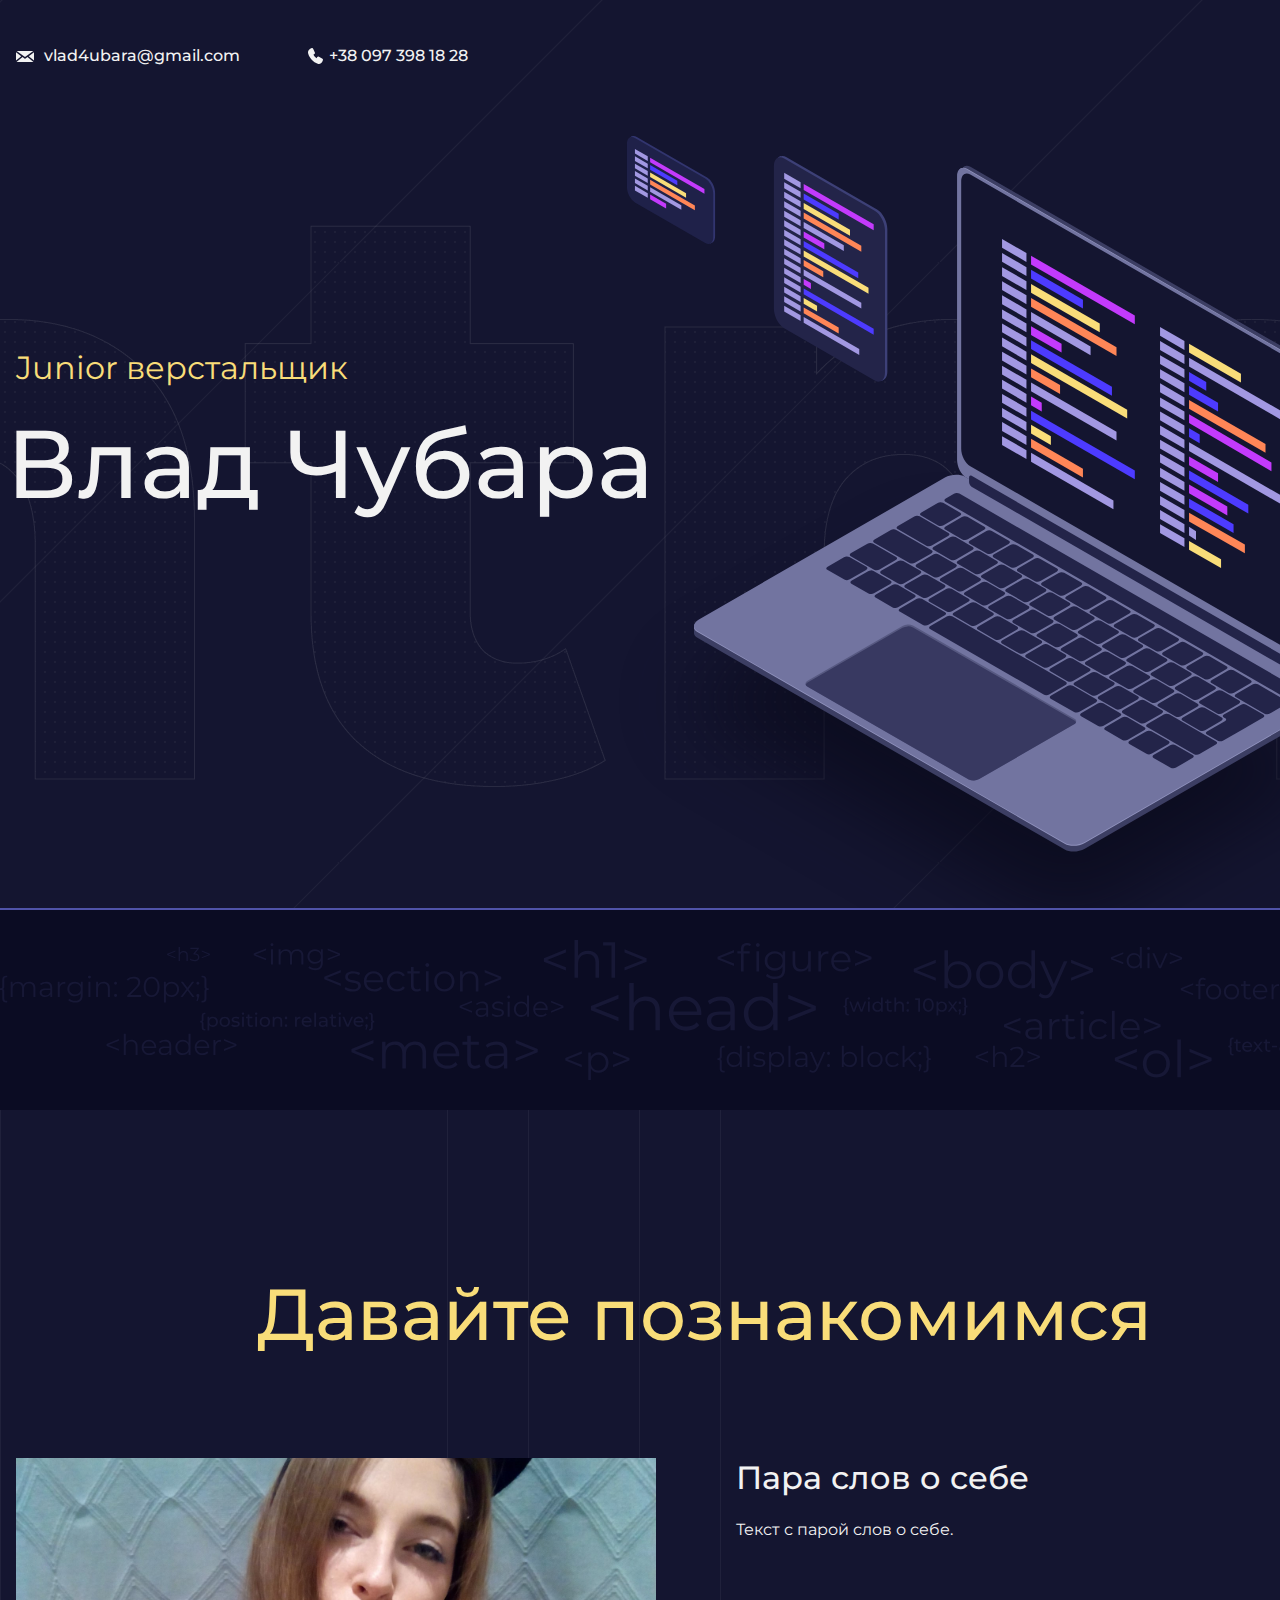
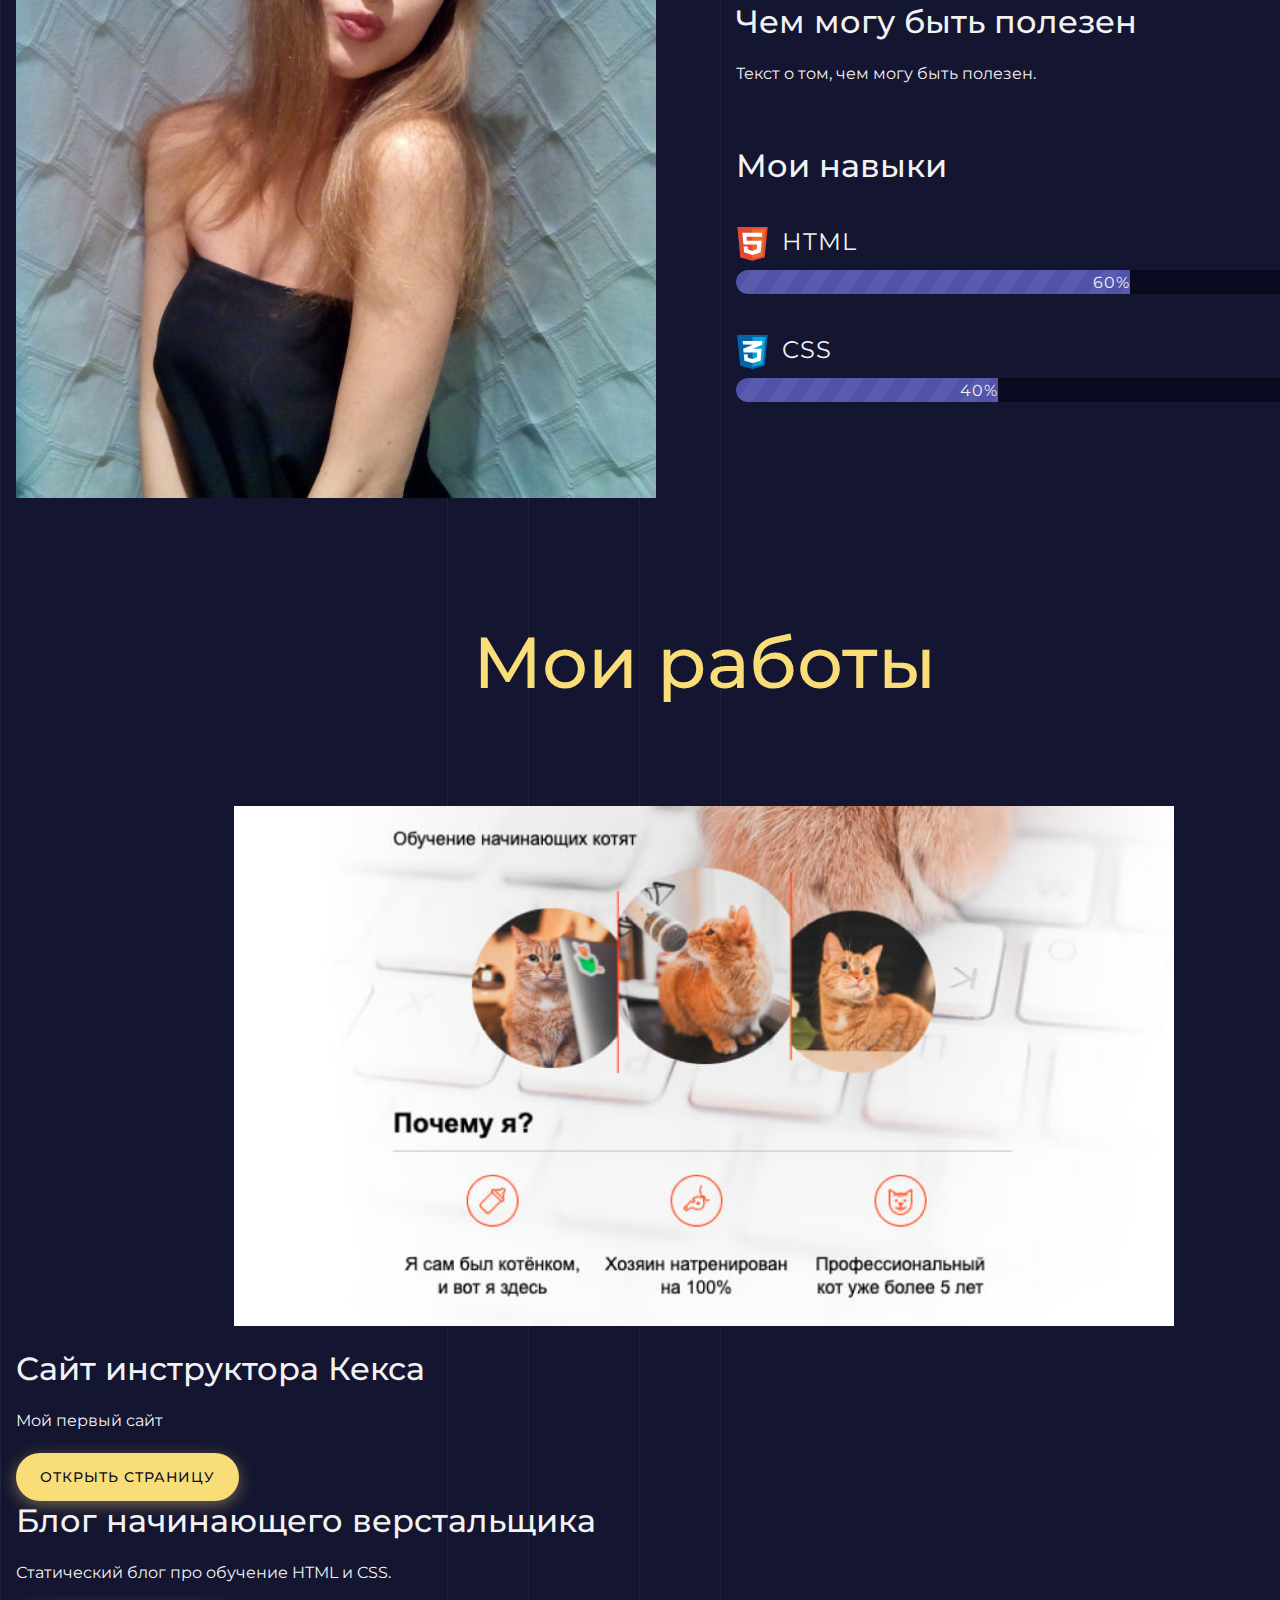
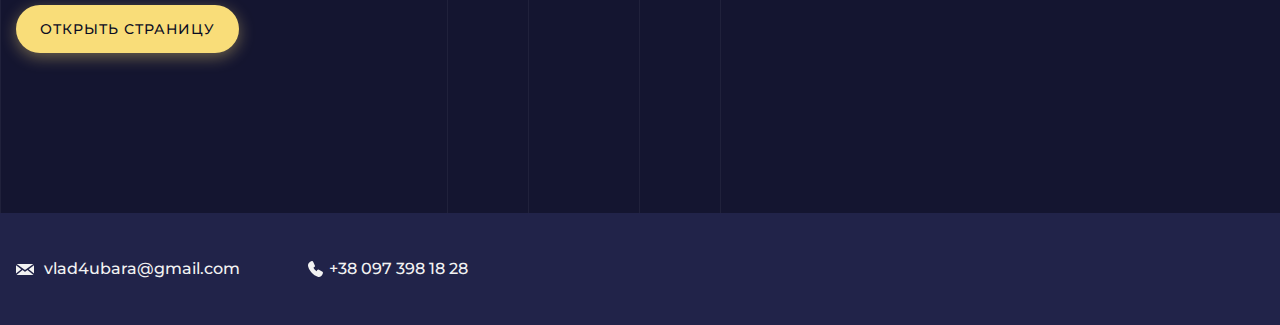
<file: index.html>
<!DOCTYPE html>
<html lang="ru">
  <head>
    <meta charset="UTF-8">
    <link rel="stylesheet" href="style.css">
    <link href="https://fonts.googleapis.com/css?family=Montserrat:400,500,700|Old+Standard+TT&display=swap&subset=cyrillic" rel="stylesheet">
    <title>Портфолио Junior верстальщика</title>
  </head>

  <body>
    <header class="page-header">
      <div class="container">
        <a class="header-email" href="mailto:vlad4ubara@gmail.com">vlad4ubara@gmail.com</a>
        <a class="header-phone" href="+380973981828">+38 097 398 18 28</a>
       </div>
    </header>

    <section class="hero-image">
      <div class="container">
      <h1 class="heading">Влад Чубара</h1>
      <p>Junior верстальщик</p>
      </div>
    </section>

    <section class="intro">
     <div class="container">
        <h2 class="subheading">Давайте познакомимся</h2>
        <figure class="user-image">
          <img src="files/E1cR30eUD5I.jpg" width="928" height="536" alt="Фотография Владислав Чубара">
        </figure>
        <div>
          <h3>Пара слов о себе</h3>
          <p>Текст с парой слов о себе.</p>
        </div>
        <div>
          <h3>Чем могу быть полезен</h3>
          <p>Текст о том, чем могу быть полезен.</p>
        </div>
        <div class="skills">
          <h3>Мои навыки</h3>  
          <dl class="skills-list">
            <dt class="skill-html">HTML</dt>
            <dd class="level"><div style="width: 60%;">60%</div></dd>
            <dt class="skill-css">CSS</dt>
            <dd class="level"><div style="width: 40%;">40%</div></dd>
          </dl>
        </div>
     </div>
    </section>

    <section class="portfolio">
      <div class="container">
      <h2 class="subheading">Мои работы</h2>
      <figure class="project-image">
        <img src="files/project.jpg" width="928" height="536" alt="Cайт инструктора Кекса">
      </figure>
       
      <h3>Сайт инструктора Кекса</h3>
      <p>Мой первый сайт</p>
      <a class="button" href="source/Домашня робота 1.1/index.html">Открыть страницу</a>


      <h3>Блог начинающего верстальщика</h3>
      <p>Статический блог про обучение HTML и CSS.</p>
      <a class="button" href="source/Блог начинающего верстальщика/index.html">Открыть страницу</a>
      </div>
    </section>

    <footer class="page-footer">
      <div class="container">
        <a class="footer-email" href="mailto:vlad4ubara@gmail.com">vlad4ubara@gmail.com</a>
        <a class="footer-phone" href="+380973981828">+38 097 398 18 28</a>
      </div>
    </footer>
  </body>
</html>
</file>
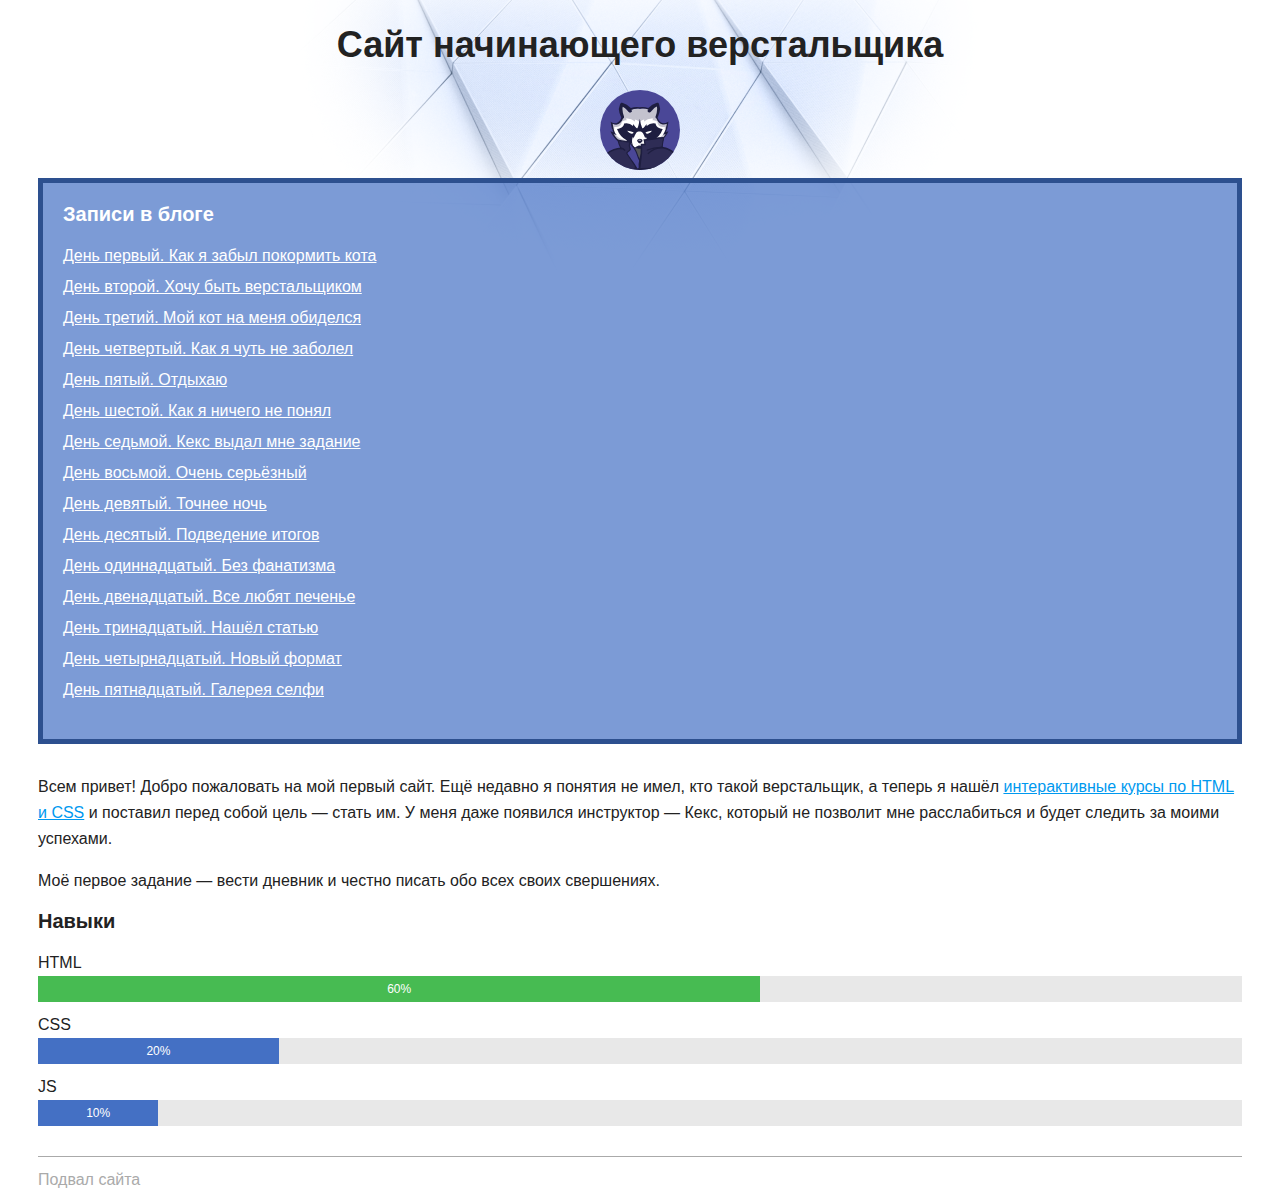
<file: source/Блог начинающего верстальщика/index.html>
<!DOCTYPE html>
<html lang="ru">
  <head>
    <meta charset="utf-8">
    <title>Сайт начинающего верстальщика</title>
    <link rel="stylesheet" href="style.css">
  </head>
  <body>
    <header>
      <h1 class="page-title">Сайт начинающего верстальщика</h1>
    </header>
    <main>
      <div class="avatar-container">
        <img class="avatar" src="img/raccoon.svg" width="80" height="80" alt="Аватарка">
      </div>
      <nav class="blog-navigation">
        <h2>Записи в блоге</h2>
        <ul>
          <li><a href="day-1.html">День первый. Как я забыл покормить кота</a></li>
          <li><a href="day-2.html">День второй. Хочу быть верстальщиком</a></li>
          <li><a href="day-3.html">День третий. Мой кот на меня обиделся</a></li>
          <li><a href="day-4.html">День четвертый. Как я чуть не заболел</a></li>
          <li><a href="day-5.html">День пятый. Отдыхаю</a></li>
          <li><a href="day-6.html">День шестой. Как я ничего не понял</a></li>
          <li><a href="day-7.html">День седьмой. Кекс выдал мне задание</a></li>
          <li><a href="day-8.html">День восьмой. Очень серьёзный</a></li>
          <li><a href="day-9.html">День девятый. Точнее ночь</a></li>
          <li><a href="day-10.html">День десятый. Подведение итогов</a></li>
          <li><a href="day-11.html">День одиннадцатый. Без фанатизма</a></li>
          <li><a href="day-12.html">День двенадцатый. Все любят печенье</a></li>
          <li><a href="day-13.html">День тринадцатый. Нашёл статью</a></li>
          <li><a href="day-14.html">День четырнадцатый. Новый формат</a></li>
          <li><a href="day-15.html">День пятнадцатый. Галерея селфи</a></li>
        </ul>
      </nav>
      <section>
        <p>Всем привет! Добро пожаловать на мой первый сайт. Ещё недавно я понятия не имел, кто такой верстальщик, а теперь я нашёл <a href="https://htmlacademy.ru/courses">интерактивные курсы по HTML и CSS</a> и поставил перед собой цель — стать им. У меня даже появился инструктор — Кекс, который не позволит мне расслабиться и будет следить за моими успехами.</p>
        <p>Моё первое задание — вести дневник и честно писать обо всех своих свершениях.</p>
      </section>
      <section>
        <h2>Навыки</h2>
        <dl class="skills">
          <dt>HTML</dt>
          <dd><div class="skills-level skills-level-ok" style="width: 60%;">60%</div></dd>
          <dt>CSS</dt>
          <dd><div class="skills-level" style="width: 20%;">20%</div></dd>
          <dt>JS</dt>
          <dd><div class="skills-level" style="width: 10%;">10%</div></dd>
        </dl>
      </section>
    </main>
    <footer>
      Подвал сайта
    </footer>
  </body>
</html>
</file>
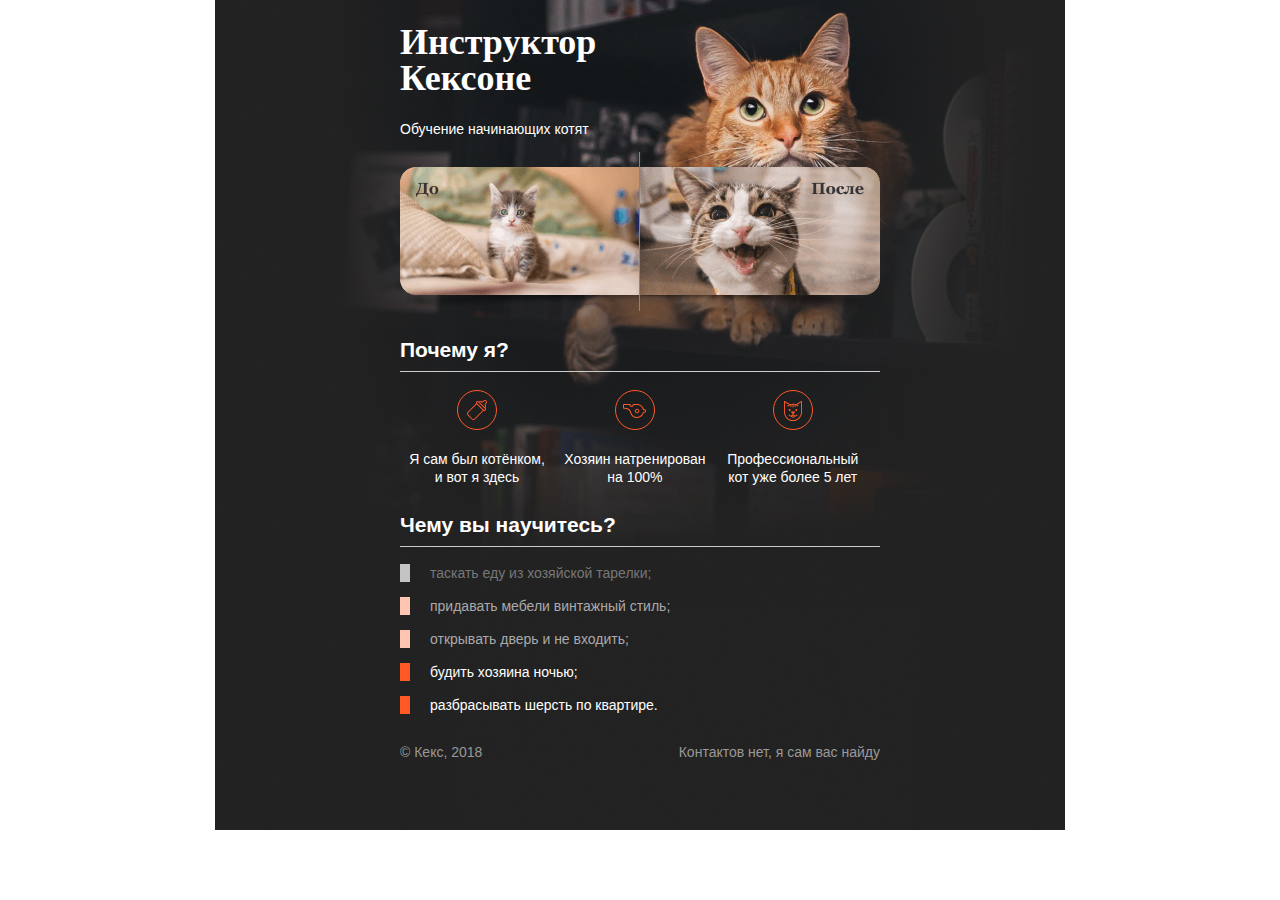
<file: source/Домашня робота 1.1/index.html>
<!DOCTYPE html>
<html lang="ru">
  <head>
    <meta charset="utf-8">
    <title>Инструктор Кекс</title>
    <link rel="stylesheet" href="style.css">
  </head>
  <body>
    <div class="container">
      <header class="site-header">
        <h1>Инструктор Кексоне</h1>
        <p>Обучение начинающих котят</p>
        <img src="img/banner-2.png">
      </header>

      <section class="features">
        <h2>Почему я?</h2>
        <p class="feature-kitten">Я сам был котёнком, и вот я здесь</p>
        <p class="feature-train">Хозяин натренирован на 100%</p>
        <p class="feature-cat">Профессиональный кот уже более 5 лет</p>
      </section>

      <section class="skills">
        <h2>Чему вы научитесь?</h2>
        <ul class="skills-list">
          <li class="skills-item">таскать еду из хозяйской тарелки;</li>
          <li class="skills-item standart">придавать мебели винтажный стиль;</li>
          <li class="skills-item standart">открывать дверь и не входить;</li>
          <li class="skills-item vip">будить хозяина ночью;</li>
          <li class="skills-item vip">разбрасывать шерсть по квартире.</li>
        </ul>
      </section>

      <footer class="site-footer">
        <p>© Кекс, 2018</p>
        <p>Контактов нет, я сам вас найду</p>
      </footer>
    </div>
  </body>
</html>
</file>
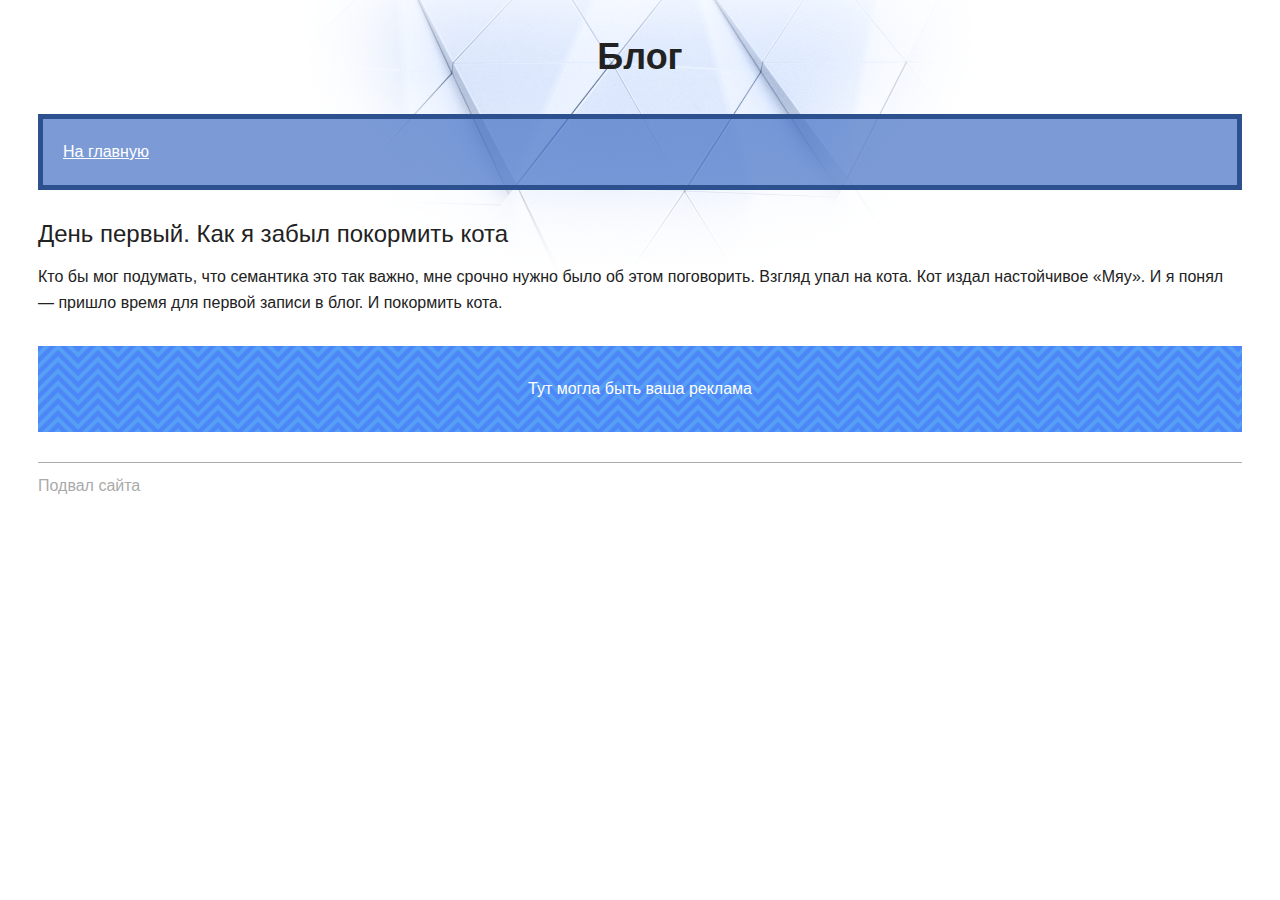
<file: source/Блог начинающего верстальщика/day-1.html>
<!DOCTYPE html>
<html lang="ru">
  <head>
    <meta charset="utf-8">
    <title>Дневник начинающего верстальщика</title>
    <link rel="stylesheet" href="style.css">
  </head>
  <body>
    <header>
      <p class="page-title">Блог</p>
      <nav class="blog-navigation">
        <a href="index.html">На главную</a>
      </nav>
    </header>
    <main>
      <article>
        <h1>День первый. Как я забыл покормить кота</h1>
        <p>Кто бы мог подумать, что семантика это так важно, мне срочно нужно было об этом поговорить. Взгляд упал на кота. Кот издал настойчивое «Мяу». И я понял — пришло время для первой записи в блог. И покормить кота.</p>
      </article>
      <aside class="partnership">
        Тут могла быть ваша реклама
      </aside>
    </main>
    <footer>
      Подвал сайта
    </footer>
  </body>
</html>
</file>
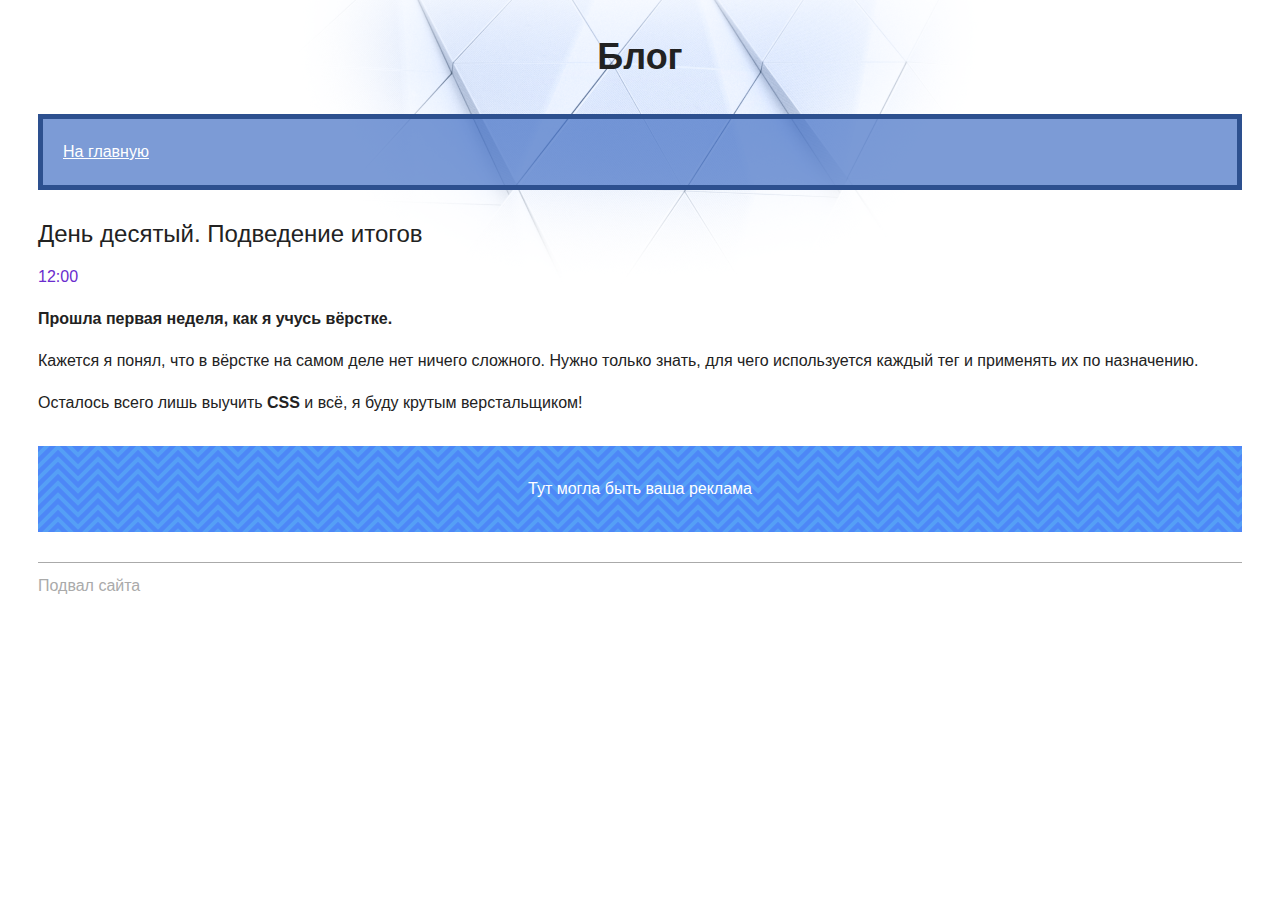
<file: source/Блог начинающего верстальщика/day-10.html>
<!DOCTYPE html>
<html lang="ru">
  <head>
    <meta charset="utf-8">
    <title>Сайт начинающего верстальщика</title>
    <link rel="stylesheet" href="style.css">
  </head>
  <body>
    <header>
      <p class="page-title">Блог</p>
      <nav class="blog-navigation">
        <a href="index.html">На главную</a>
      </nav>
    </header>
    <main>
      <article>
        <h1>День десятый. Подведение итогов</h1>
        <time datetime="2018-11-28T12:00">12:00</time>

        <p><b>Прошла первая неделя, как я учусь вёрстке.</b></p>

        <p>Кажется я понял, что в вёрстке на самом деле нет ничего сложного. Нужно только знать, для чего используется каждый тег и применять их по назначению.</p>

        <p>Осталось всего лишь выучить <strong>CSS</strong> и всё, я буду крутым верстальщиком!</p>
      </article>
      <aside class="partnership">
        Тут могла быть ваша реклама
      </aside>
    </main>
    <footer>
      Подвал сайта
    </footer>
  </body>
</html>
</file>
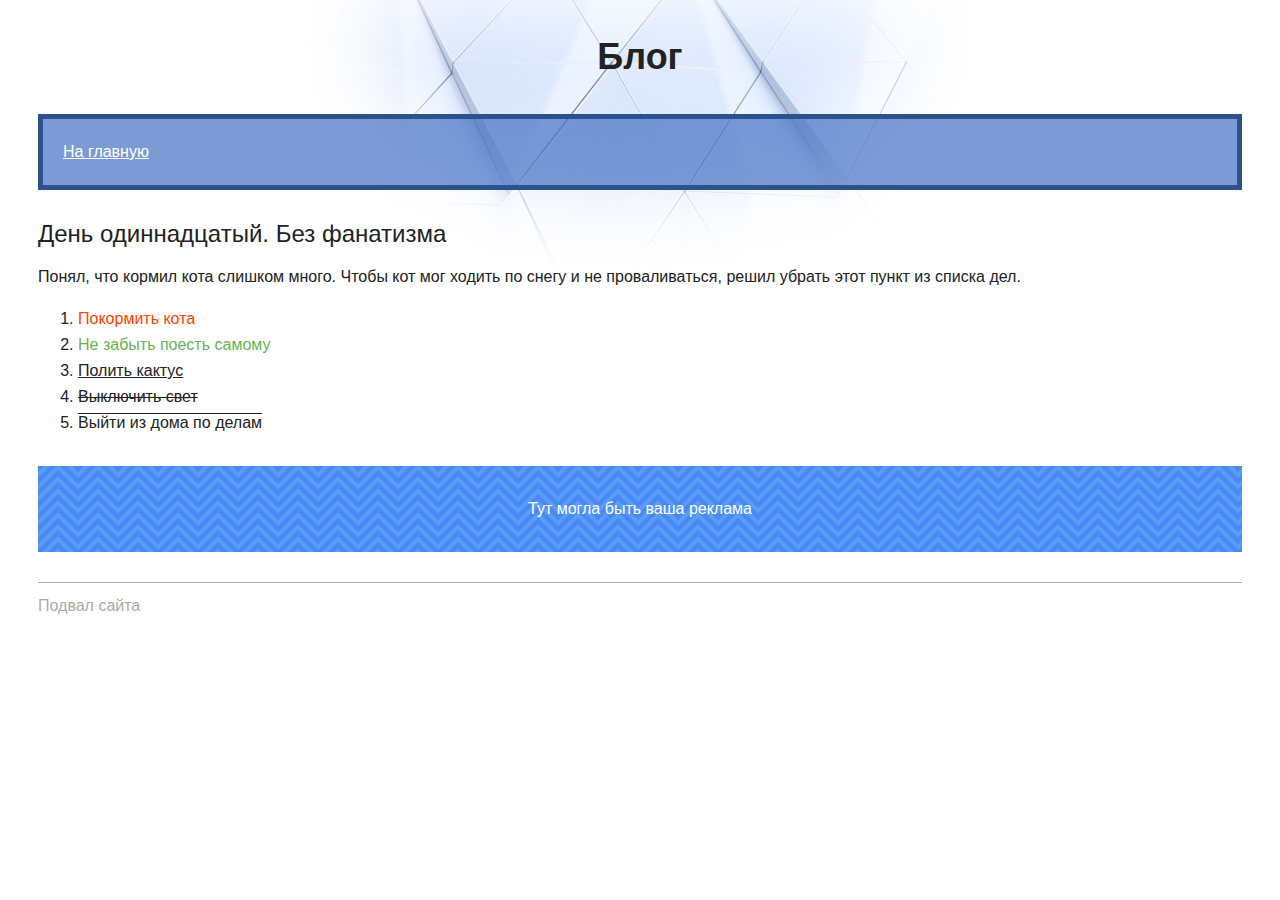
<file: source/Блог начинающего верстальщика/day-11.html>
<!DOCTYPE html>
<html lang="ru">
  <head>
    <meta charset="utf-8">
    <title>Сайт начинающего верстальщика</title>
    <link rel="stylesheet" href="style.css">
  </head>
  <body>
    <header>
      <p class="page-title">Блог</p>
      <nav class="blog-navigation">
        <a href="index.html">На главную</a>
      </nav>
    </header>
    <main>
      <article>
        <h1>День одиннадцатый. Без фанатизма</h1>
        <p>Понял, что кормил кота слишком много. Чтобы кот мог ходить по снегу и не проваливаться, решил убрать этот пункт из списка дел.</p>
        <ol>
          <li><del>Покормить кота</del></li>
          <li><ins>Не забыть поесть самому</ins></li>
          <li class="underline">Полить кактус</li>
          <li class="line-through">Выключить свет</li>
          <li class="overline">Выйти из дома по делам</li>
        </ol>
      </article>
      <aside class="partnership">
        Тут могла быть ваша реклама
      </aside>
    </main>
    <footer>
      Подвал сайта
    </footer>
  </body>
</html>
</file>
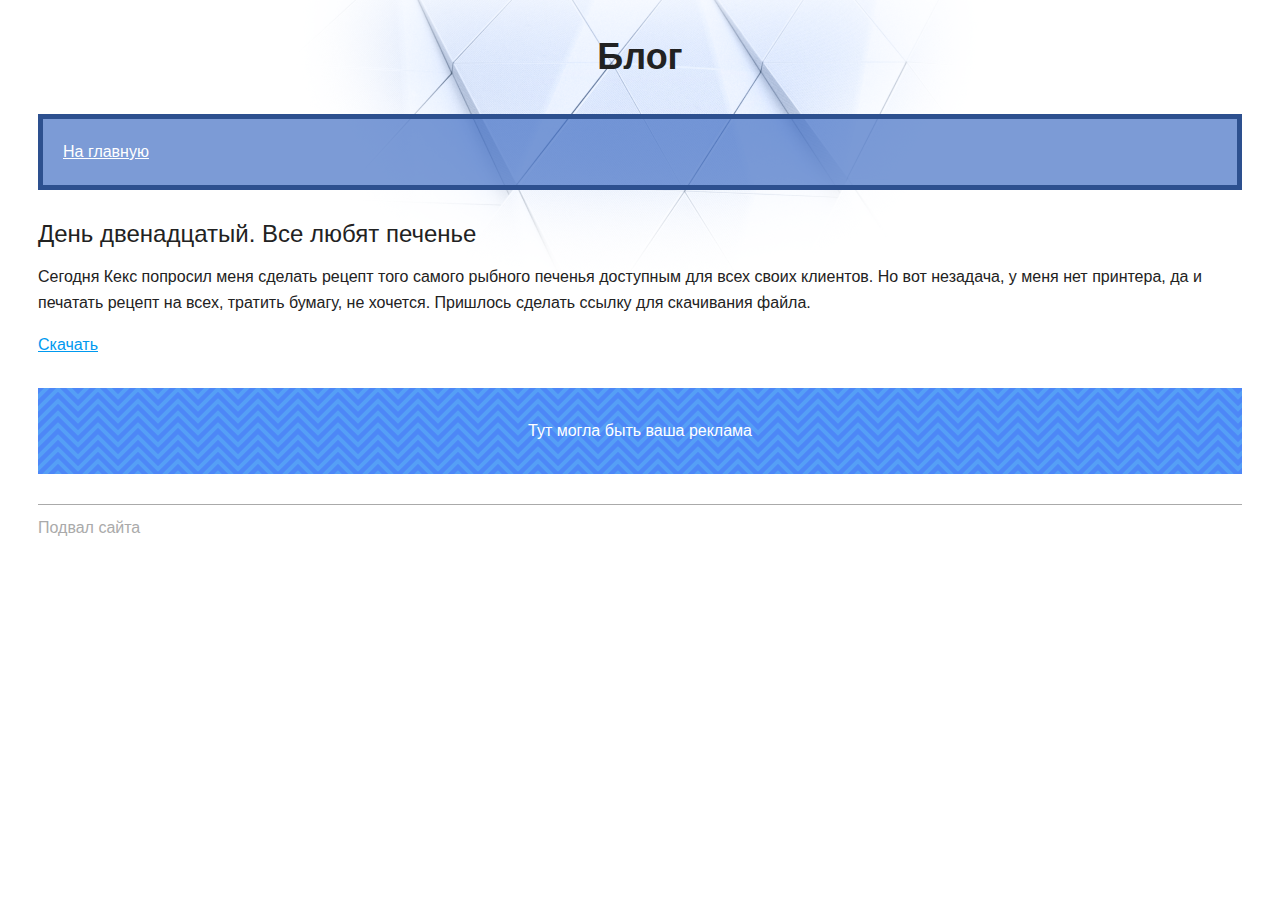
<file: source/Блог начинающего верстальщика/day-12.html>
<!DOCTYPE html>
<html lang="ru">
  <head>
    <meta charset="utf-8">
    <title>Сайт начинающего верстальщика</title>
    <link rel="stylesheet" href="style.css">
  </head>
  <body>
    <header>
      <p class="page-title">Блог</p>
      <nav class="blog-navigation">
        <a href="index.html">На главную</a>
      </nav>
    </header>
    <main>
      <article>
        <h1>День двенадцатый. Все любят печенье</h1>
        <p>Сегодня Кекс попросил меня сделать рецепт <a>того самого рыбного печенья</a> доступным для всех своих клиентов. Но вот незадача, у меня нет принтера, да и печатать рецепт на всех, тратить бумагу, не хочется. Пришлось сделать ссылку для скачивания файла.</p>
        <p>
          <a href="files/recipe.pdf" download>Скачать</a>
        </p>
      </article>
      <aside class="partnership">
        Тут могла быть ваша реклама
      </aside>
    </main>
    <footer>
      Подвал сайта
    </footer>
  </body>
</html>
</file>
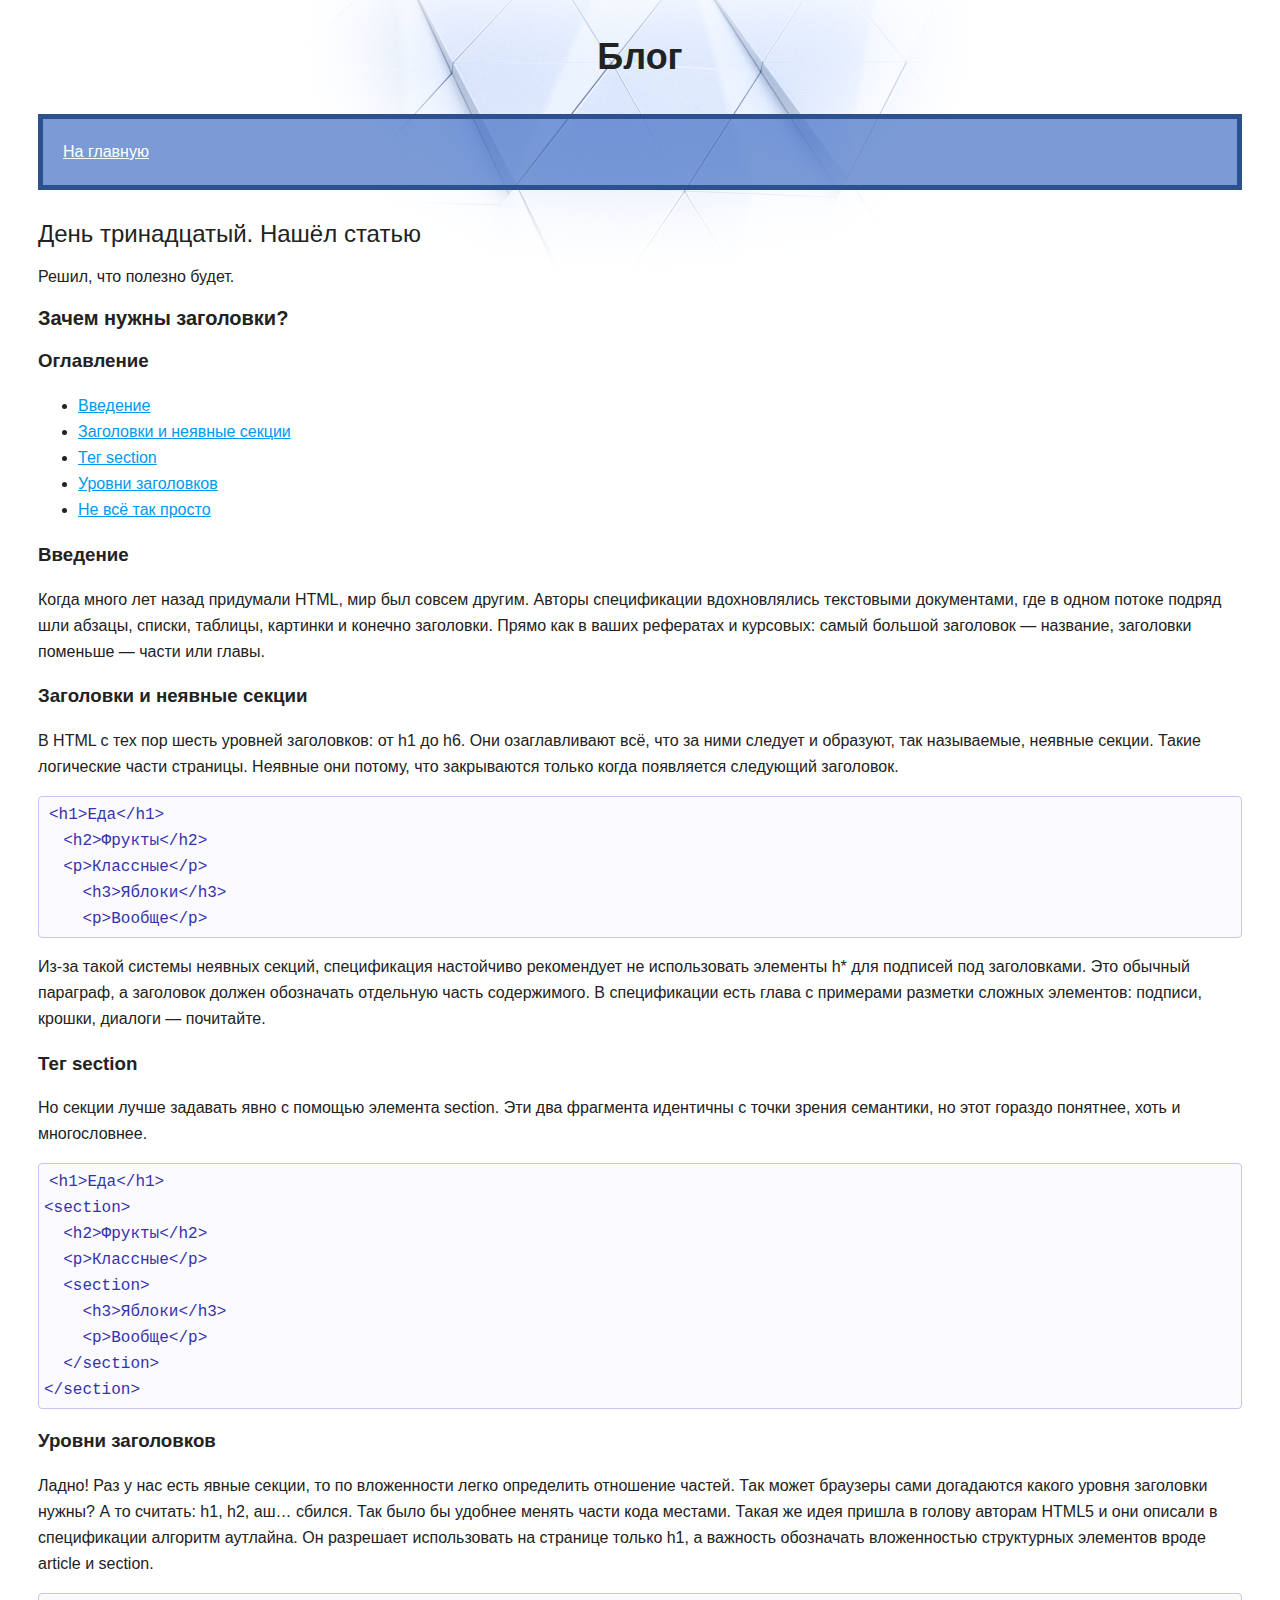
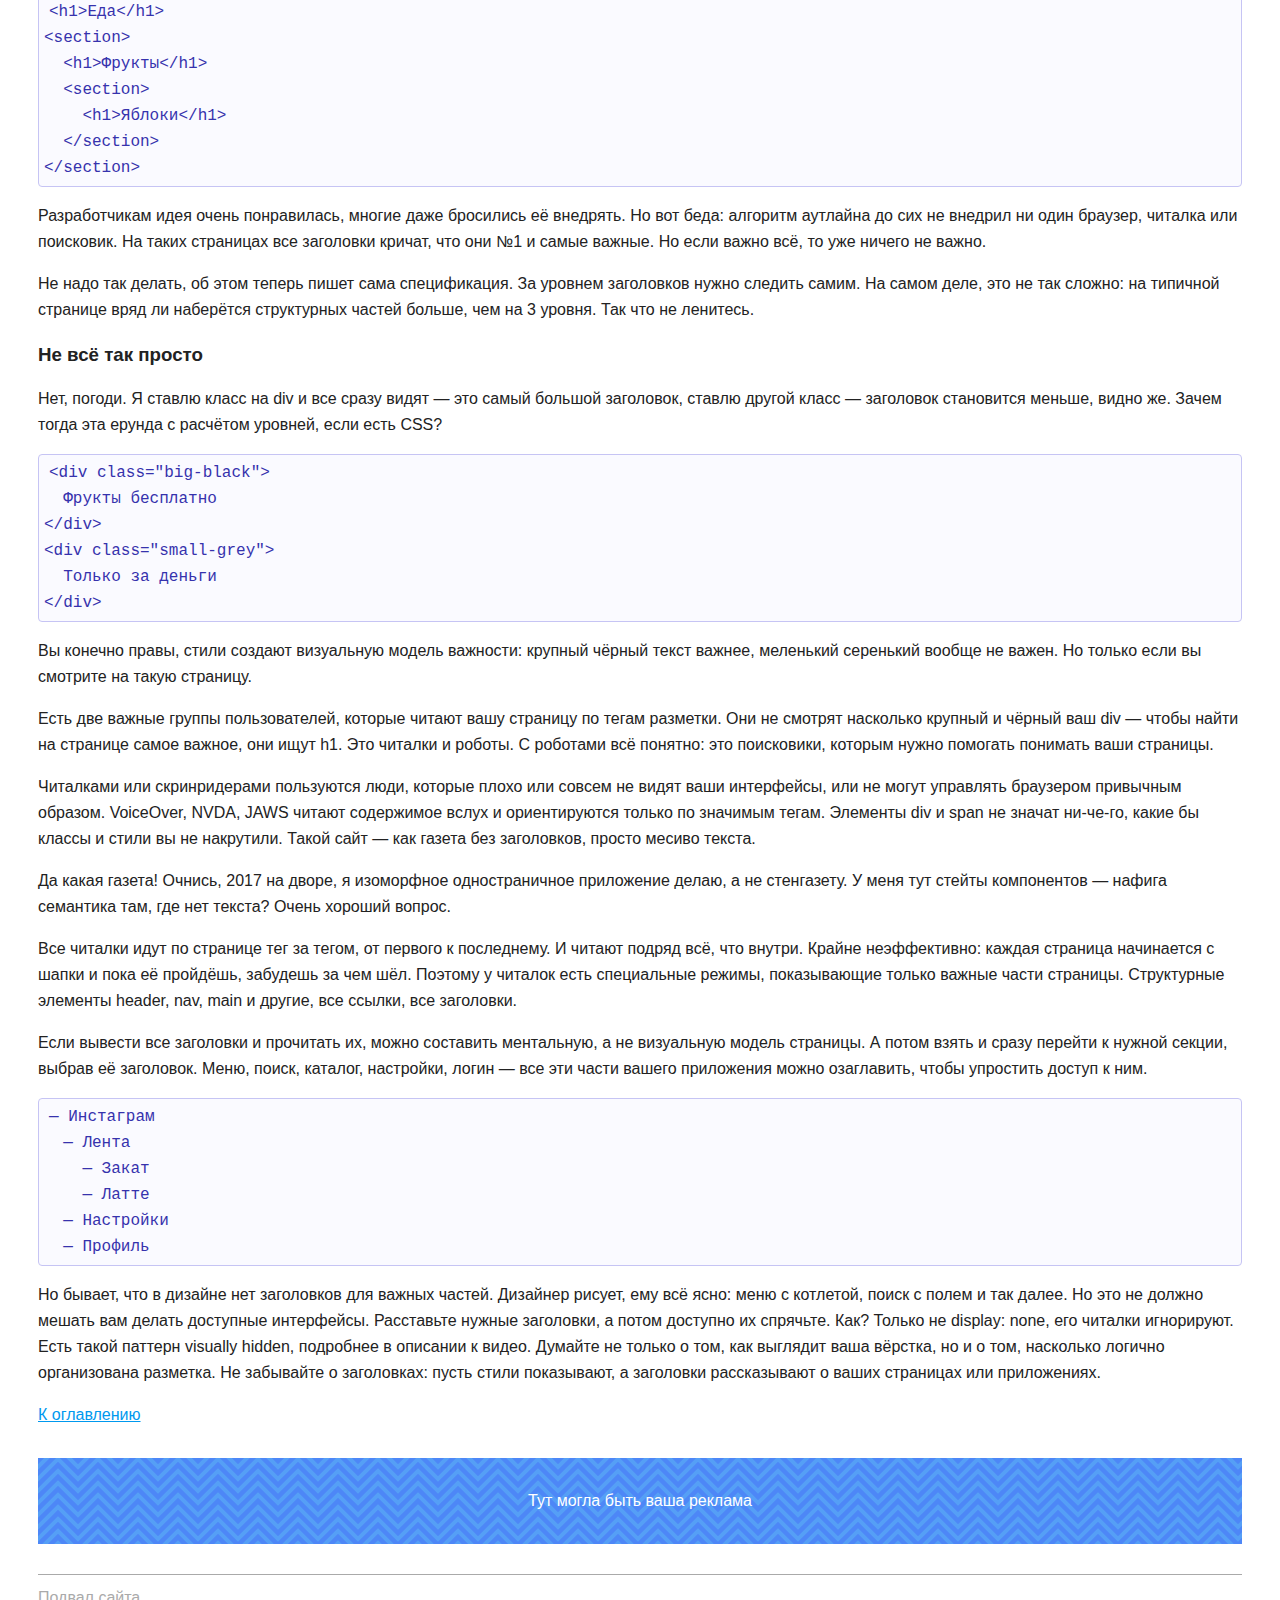
<file: source/Блог начинающего верстальщика/day-13.html>
<!DOCTYPE html>
<html lang="ru">
  <head>
    <meta charset="utf-8">
    <title>Сайт начинающего верстальщика</title>
    <link rel="stylesheet" href="style.css">
  </head>
  <body>
    <header>
      <p class="page-title">Блог</p>
      <nav class="blog-navigation">
        <a href="index.html">На главную</a>
      </nav>
    </header>
    <main>
      <article>
        <h1>День тринадцатый. Нашёл статью</h1>
        <p>Решил, что полезно будет.</p>

        <h2>Зачем нужны заголовки?</h2>

        <h3 id="content">Оглавление</h3>
        <ul>
          <li>
            <a href="#intro">Введение</a>
          </li>
          <li>
            <a href="#heading">Заголовки и неявные секции</a>
          </li>
          <li>
            <a href="#sections">Тег section</a>
          </li>
          <li>
            <a href="#levels">Уровни заголовков</a>
          </li>
          <li>
            <a href="#easy">Не всё так просто</a>
          </li>
        </ul>

        <article>
          <h3 id="intro">Введение</h3>

          <p>Когда много лет назад придумали HTML, мир был совсем другим. Авторы спецификации вдохновлялись текстовыми документами, где в одном потоке подряд шли абзацы, списки, таблицы, картинки и конечно заголовки. Прямо как в ваших рефератах и курсовых: самый большой заголовок — название, заголовки поменьше — части или главы.</p>

          <h3 id="heading">Заголовки и неявные секции</h3>

          <p>В HTML с тех пор шесть уровней заголовков: от h1 до h6. Они озаглавливают всё, что за ними следует и образуют, так называемые, неявные секции. Такие логические части страницы. Неявные они потому, что закрываются только когда появляется следующий заголовок.</p>

          <pre><code>&lt;h1&gt;Еда&lt;/h1&gt;
  &lt;h2&gt;Фрукты&lt;/h2&gt;
  &lt;p&gt;Классные&lt;/p&gt;
    &lt;h3&gt;Яблоки&lt;/h3&gt;
    &lt;p&gt;Вообще&lt;/p&gt;</code></pre>

          <p>Из-за такой системы неявных секций, спецификация настойчиво рекомендует не использовать элементы h* для подписей под заголовками. Это обычный параграф, а заголовок должен обозначать отдельную часть содержимого. В спецификации есть глава с примерами разметки сложных элементов: подписи, крошки, диалоги — почитайте.</p>

          <h3 id="sections">Тег section</h3>

          <p>Но секции лучше задавать явно с помощью элемента section. Эти два фрагмента идентичны с точки зрения семантики, но этот гораздо понятнее, хоть и многословнее.</p>
          <pre><code>&lt;h1&gt;Еда&lt;/h1&gt;
&lt;section&gt;
  &lt;h2&gt;Фрукты&lt;/h2&gt;
  &lt;p&gt;Классные&lt;/p&gt;
  &lt;section&gt;
    &lt;h3&gt;Яблоки&lt;/h3&gt;
    &lt;p&gt;Вообще&lt;/p&gt;
  &lt;/section&gt;
&lt;/section&gt;</code></pre>

          <h3 id="levels">Уровни заголовков</h3>

          <p>Ладно! Раз у нас есть явные секции, то по вложенности легко определить отношение частей. Так может браузеры сами догадаются какого уровня заголовки нужны? А то считать: h1, h2, аш… сбился. Так было бы удобнее менять части кода местами. Такая же идея пришла в голову авторам HTML5 и они описали в спецификации алгоритм аутлайна. Он разрешает использовать на странице только h1, а важность обозначать вложенностью структурных элементов вроде article и section.</p>

          <pre><code>&lt;h1&gt;Еда&lt;/h1&gt;
&lt;section&gt;
  &lt;h1&gt;Фрукты&lt;/h1&gt;
  &lt;section&gt;
    &lt;h1&gt;Яблоки&lt;/h1&gt;
  &lt;/section&gt;
&lt;/section&gt;</code></pre>

          <p>Разработчикам идея очень понравилась, многие даже бросились её внедрять. Но вот беда: алгоритм аутлайна до сих не внедрил ни один браузер, читалка или поисковик. На таких страницах все заголовки кричат, что они №1 и самые важные. Но если важно всё, то уже ничего не важно.</p>

          <p>Не надо так делать, об этом теперь пишет сама спецификация. За уровнем заголовков нужно следить самим. На самом деле, это не так сложно: на типичной странице вряд ли наберётся структурных частей больше, чем на 3 уровня. Так что не ленитесь.</p>

          <h3 id="easy">Не всё так просто</h3>

          <p>Нет, погоди. Я ставлю класс на div и все сразу видят — это самый большой заголовок, ставлю другой класс — заголовок становится меньше, видно же. Зачем тогда эта ерунда с расчётом уровней, если есть CSS?</p>

          <pre><code>&lt;div class="big-black"&gt;
  Фрукты бесплатно
&lt;/div&gt;
&lt;div class="small-grey"&gt;
  Только за деньги
&lt;/div&gt;</code></pre>

          <p>Вы конечно правы, стили создают визуальную модель важности: крупный чёрный текст важнее, меленький серенький вообще не важен. Но только если вы смотрите на такую страницу.</p>

          <p>Есть две важные группы пользователей, которые читают вашу страницу по тегам разметки. Они не смотрят насколько крупный и чёрный ваш div — чтобы найти на странице самое важное, они ищут h1. Это читалки и роботы. С роботами всё понятно: это поисковики, которым нужно помогать понимать ваши страницы.</p>

          <p>Читалками или скринридерами пользуются люди, которые плохо или совсем не видят ваши интерфейсы, или не могут управлять браузером привычным образом. VoiceOver, NVDA, JAWS читают содержимое вслух и ориентируются только по значимым тегам. Элементы div и span не значат ни-че-го, какие бы классы и стили вы не накрутили. Такой сайт — как газета без заголовков, просто месиво текста.</p>

          <p>Да какая газета! Очнись, 2017 на дворе, я изоморфное одностраничное приложение делаю, а не стенгазету. У меня тут стейты компонентов — нафига семантика там, где нет текста? Очень хороший вопрос.</p>

          <p>Все читалки идут по странице тег за тегом, от первого к последнему. И читают подряд всё, что внутри. Крайне неэффективно: каждая страница начинается с шапки и пока её пройдёшь, забудешь за чем шёл. Поэтому у читалок есть специальные режимы, показывающие только важные части страницы. Структурные элементы header, nav, main и другие, все ссылки, все заголовки.</p>

          <p>Если вывести все заголовки и прочитать их, можно составить ментальную, а не визуальную модель страницы. А потом взять и сразу перейти к нужной секции, выбрав её заголовок. Меню, поиск, каталог, настройки, логин — все эти части вашего приложения можно озаглавить, чтобы упростить доступ к ним.</p>

          <pre><code>— Инстаграм
  — Лента
    — Закат
    — Латте
  — Настройки
  — Профиль</code></pre>

          <p>Но бывает, что в дизайне нет заголовков для важных частей. Дизайнер рисует, ему всё ясно: меню с котлетой, поиск с полем и так далее. Но это не должно мешать вам делать доступные интерфейсы. Расставьте нужные заголовки, а потом доступно их спрячьте. Как? Только не display: none, его читалки игнорируют. Есть такой паттерн visually hidden, подробнее в описании к видео.

          Думайте не только о том, как выглядит ваша вёрстка, но и о том, насколько логично организована разметка. Не забывайте о заголовках: пусть стили показывают, а заголовки рассказывают о ваших страницах или приложениях.</p>

          <p>
            <a href="#content">К оглавлению</a>
          </p>
        </article>
      </article>
      <aside class="partnership">
        Тут могла быть ваша реклама
      </aside>
    </main>
    <footer>
      Подвал сайта
    </footer>
  </body>
</html>
</file>
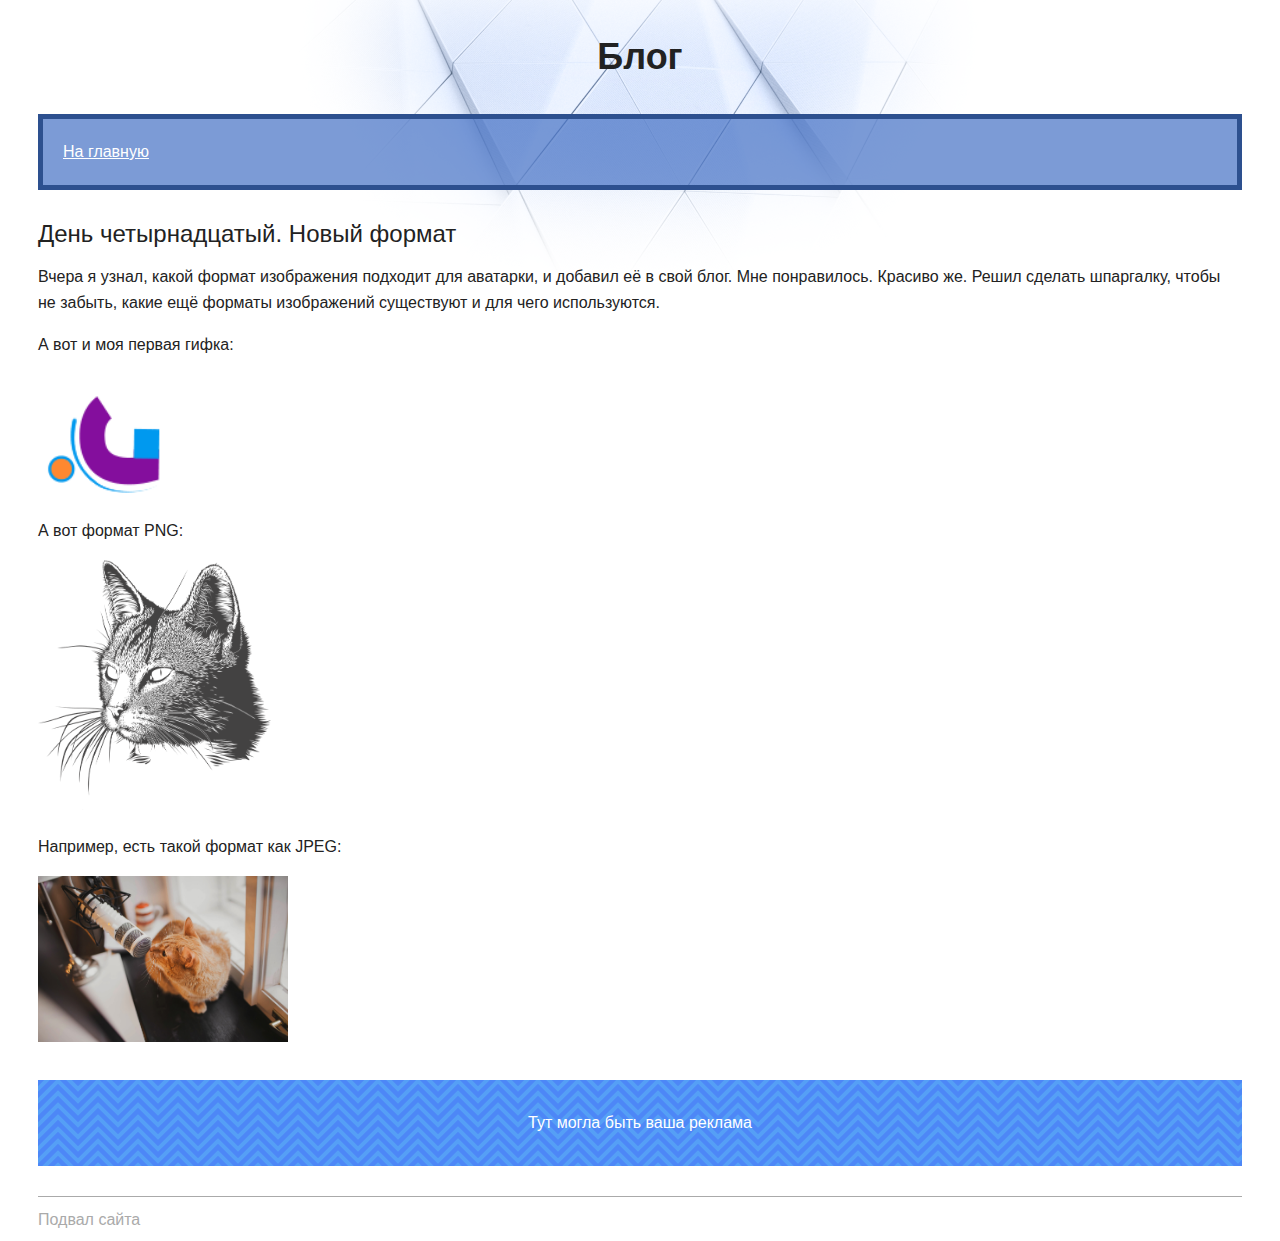
<file: source/Блог начинающего верстальщика/day-14.html>
<!DOCTYPE html>
<html lang="ru">
  <head>
    <meta charset="utf-8">
    <title>Сайт начинающего верстальщика</title>
    <link rel="stylesheet" href="style.css">
  </head>
  <body>
    <header>
      <p class="page-title">Блог</p>
      <nav class="blog-navigation">
        <a href="index.html">На главную</a>
      </nav>
    </header>
    <main>
      <article>
        <h1>День четырнадцатый. Новый формат</h1>
        <p>Вчера я узнал, какой формат изображения подходит для аватарки, и добавил её в свой блог. Мне понравилось. Красиво же. Решил сделать шпаргалку, чтобы не забыть, какие ещё форматы изображений существуют и для чего используются.</p>

        <p>А вот и моя первая гифка:</p>
        <img src="files/gifka.gif" width="250" height="120" alt="Анимация GIF">

        <p>А вот формат PNG:</p>
        <img src="files/portrait.png" height="250" alt="Портрет котика">

        <p>Например, есть такой формат как JPEG:</p>
        <img src="files/instructor-keks.jpg" width="250" alt="Инструктор Кекс">
      </article>
      <aside class="partnership">
        Тут могла быть ваша реклама
      </aside>
    </main>
    <footer>
      Подвал сайта
    </footer>
  </body>
</html>
</file>
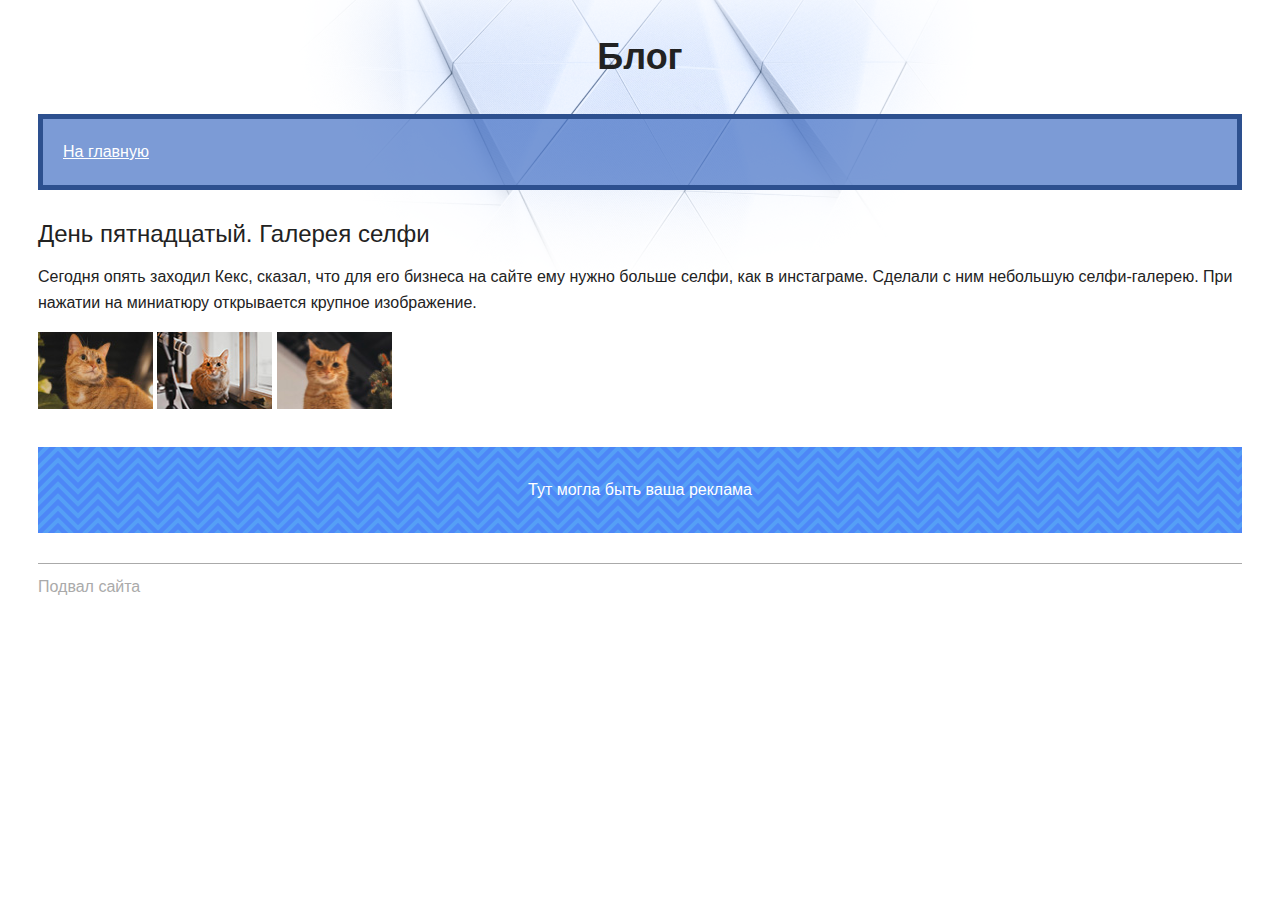
<file: source/Блог начинающего верстальщика/day-15.html>
<!DOCTYPE html>
<html lang="ru">
  <head>
    <meta charset="utf-8">
    <title>Сайт начинающего верстальщика</title>
    <link rel="stylesheet" href="style.css">
  </head>
  <body>
    <header>
      <p class="page-title">Блог</p>
      <nav class="blog-navigation">
        <a href="index.html">На главную</a>
      </nav>
    </header>
    <main>
      <article>
        <h1>День пятнадцатый. Галерея селфи</h1>
        <p>Сегодня опять заходил Кекс, сказал, что для его бизнеса на сайте ему нужно больше селфи, как в инстаграме. Сделали с ним небольшую селфи-галерею. При нажатии на миниатюру открывается крупное изображение.</p>
        <p>
          <a href="photo-1.html"><img src="files/preview-1.jpg" alt="Фоточка Кекса" width="115" height="77"></a>
          <a href="photo-2.html"><img src="files/preview-2.jpg" alt="Фоточка Кекса" width="115" height="77"></a>
          <a href="photo-3.html"><img src="files/preview-3.jpg" alt="Фоточка Кекса" width="115" height="77"></a>
        </p>
      </article>
      <aside class="partnership">
        Тут могла быть ваша реклама
      </aside>
    </main>
    <footer>
      Подвал сайта
    </footer>
  </body>
</html>
</file>
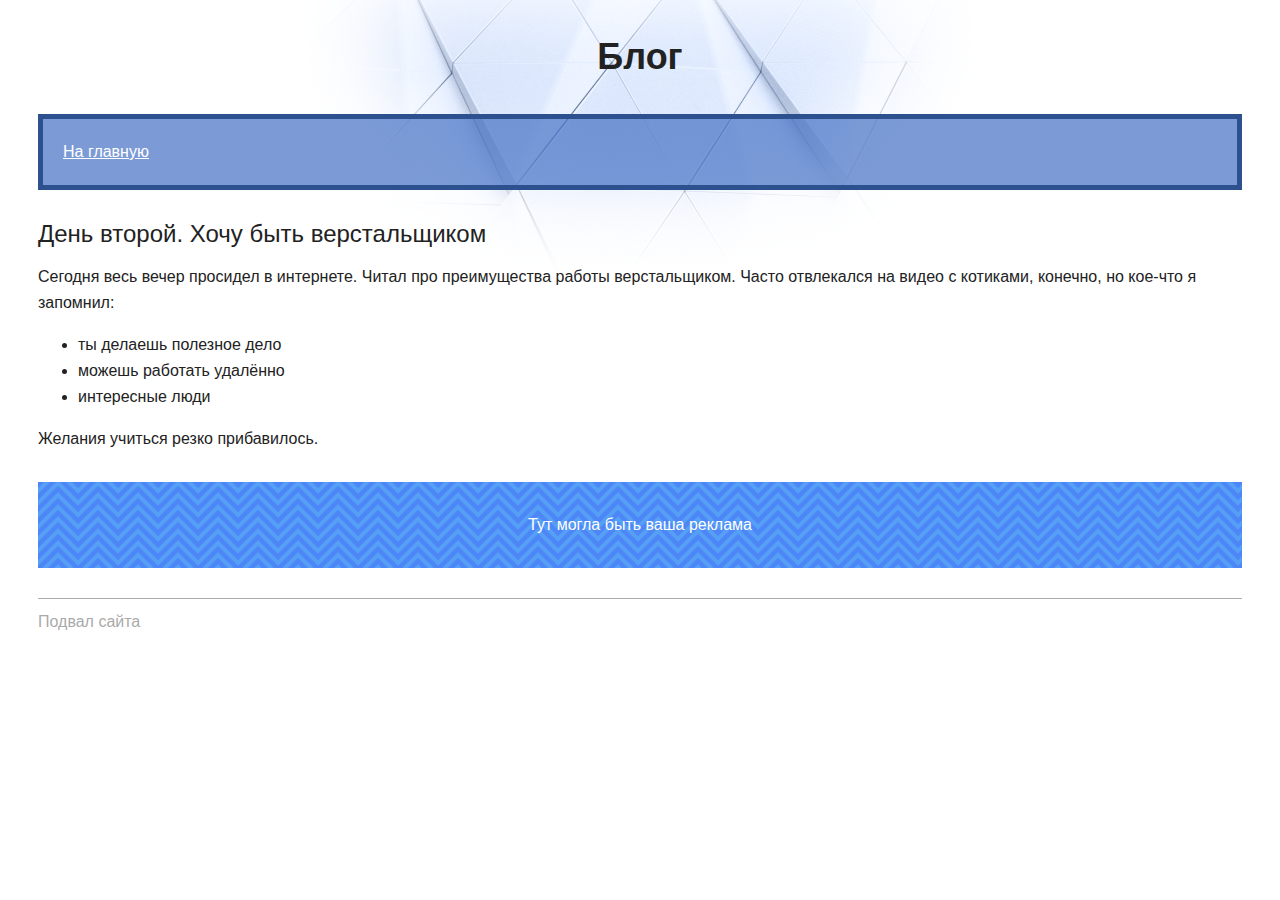
<file: source/Блог начинающего верстальщика/day-2.html>
<!DOCTYPE html>
<html lang="ru">
  <head>
    <meta charset="utf-8">
    <title>Дневник начинающего верстальщика</title>
    <link rel="stylesheet" href="style.css">
  </head>
  <body>
    <header>
      <p class="page-title">Блог</p>
      <nav class="blog-navigation">
        <a href="index.html">На главную</a>
      </nav>
    </header>
    <main>
      <article>
        <h1>День второй. Хочу быть верстальщиком</h1>
        <p>Сегодня весь вечер просидел в интернете. Читал про преимущества работы верстальщиком. Часто отвлекался на видео с котиками, конечно, но кое-что я запомнил:</p>

        <ul>
          <li>ты делаешь полезное дело</li>
          <li>можешь работать удалённо</li>
          <li>интересные люди</li>
        </ul>

        <p>Желания учиться резко прибавилось.</p>
      </article>
      <aside class="partnership">
        Тут могла быть ваша реклама
      </aside>
    </main>
    <footer>
      Подвал сайта
    </footer>
  </body>
</html>
</file>
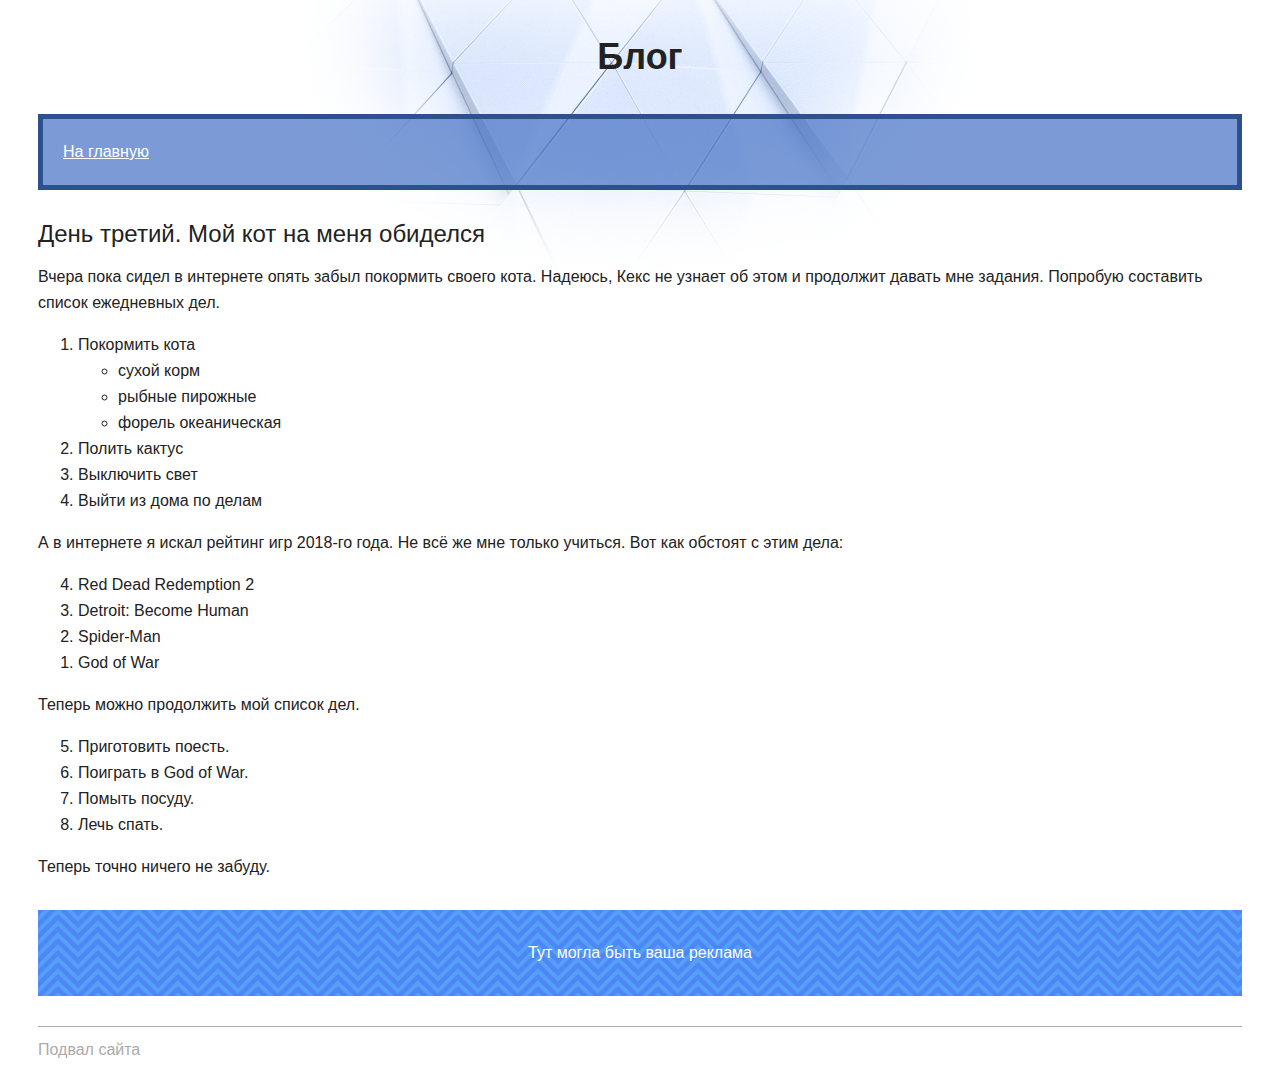
<file: source/Блог начинающего верстальщика/day-3.html>
<!DOCTYPE html>
<html lang="ru">
  <head>
    <meta charset="utf-8">
    <title>Сайт начинающего верстальщика</title>
    <link rel="stylesheet" href="style.css">
  </head>
  <body>
    <header>
      <p class="page-title">Блог</p>
      <nav class="blog-navigation">
        <a href="index.html">На главную</a>
      </nav>
    </header>
    <main>
      <article>
        <h1>День третий. Мой кот на меня обиделся</h1>
        <p>Вчера пока сидел в интернете опять забыл покормить своего кота. Надеюсь, Кекс не узнает об этом и продолжит давать мне задания. Попробую составить список ежедневных дел.</p>
        <ol>
          <li>Покормить кота
            <ul>
              <li>сухой корм</li>
              <li>рыбные пирожные</li>
              <li>форель океаническая</li>
            </ul>
          </li>
          <li>Полить кактус</li>
          <li>Выключить свет</li>
          <li>Выйти из дома по делам</li>
        </ol>

        <p>А в интернете я искал рейтинг игр 2018-го года. Не всё же мне только учиться. Вот как обстоят с этим дела:</p>
        <ol reversed>
          <li>Red Dead Redemption 2</li>
          <li>Detroit: Become Human</li>
          <li>Spider-Man</li>
          <li>God of War</li>
        </ol>

        <p>Теперь можно продолжить мой список дел.</p>
        <ol start="5">
          <li>Приготовить поесть.</li>
          <li>Поиграть в God of War.</li>
          <li>Помыть посуду.</li>
          <li>Лечь спать.</li>
        </ol>

        <p>Теперь точно ничего не забуду.</p>
      </article>
      <aside class="partnership">
        Тут могла быть ваша реклама
      </aside>
    </main>
    <footer>
      Подвал сайта
    </footer>
  </body>
</html>
</file>
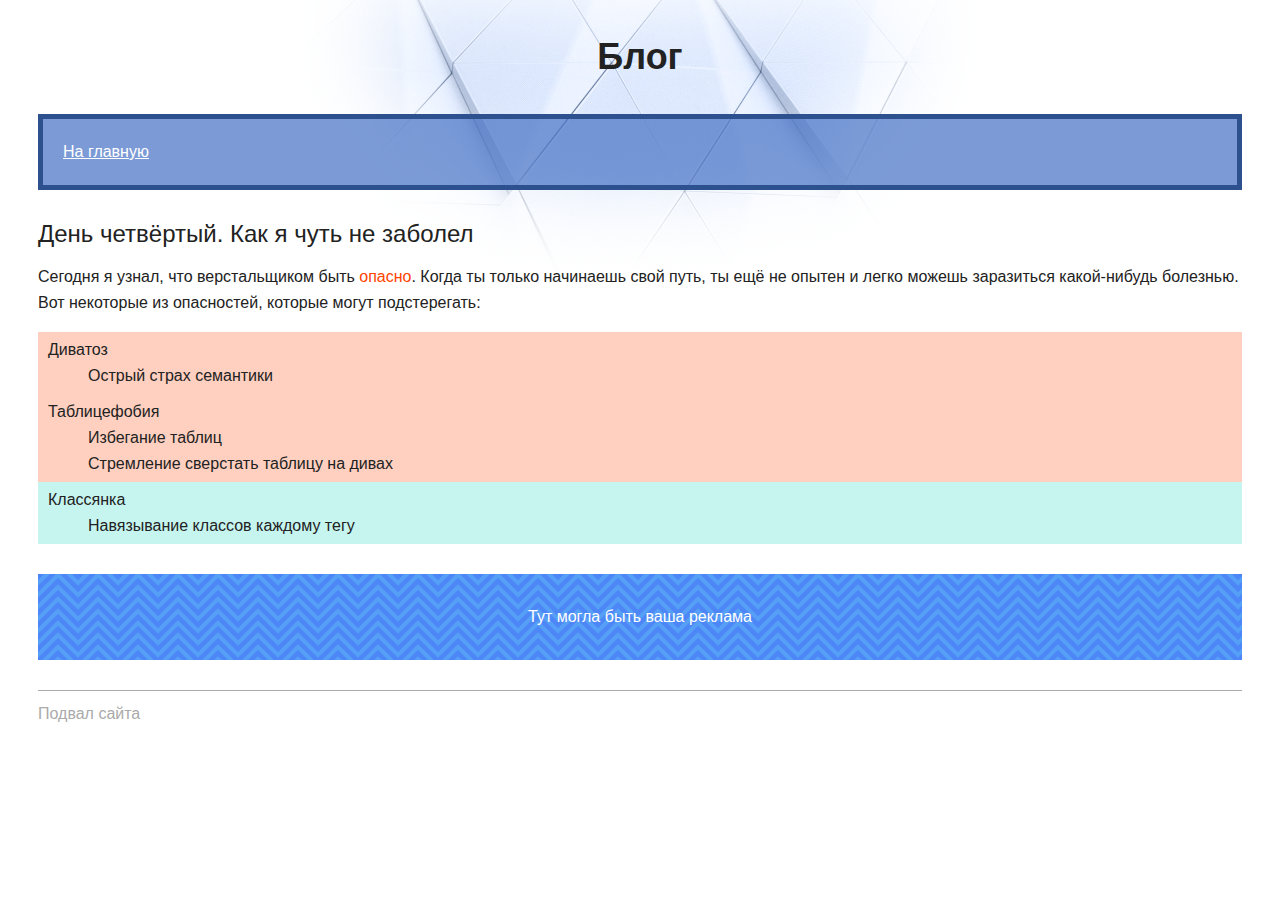
<file: source/Блог начинающего верстальщика/day-4.html>
<!DOCTYPE html>
<html lang="ru">
  <head>
    <meta charset="utf-8">
    <title>Сайт начинающего верстальщика</title>
    <link rel="stylesheet" href="style.css">
  </head>
  <body>
    <header>
      <p class="page-title">Блог</p>
      <nav class="blog-navigation">
        <a href="index.html">На главную</a>
      </nav>
    </header>
    <main>
      <article>
        <h1>День четвёртый. Как я чуть не заболел</h1>
        <p>Сегодня я узнал, что верстальщиком быть <span class="danger-text">опасно</span>. Когда ты только начинаешь свой путь, ты ещё не опытен и легко можешь заразиться какой-нибудь болезнью. Вот некоторые из опасностей, которые могут подстерегать:</p>

        <dl>
          <div class="danger-block">
            <dt>Диватоз</dt>
            <dd>Острый страх семантики</dd>
           </div>
           <div class="danger-block">
            <dt>Таблицефобия</dt>
            <dd>Избегание таблиц</dd>
            <dd>Стремление сверстать таблицу на дивах</dd>
          </div>
          <div class="no-danger-block">
            <dt>Классянка</dt>
            <dd>Навязывание классов каждому тегу</dd>
          </div>
        </dl>
      </article>
      <aside class="partnership">
        Тут могла быть ваша реклама
      </aside>
    </main>
    <footer>
      Подвал сайта
    </footer>
  </body>
</html>
</file>
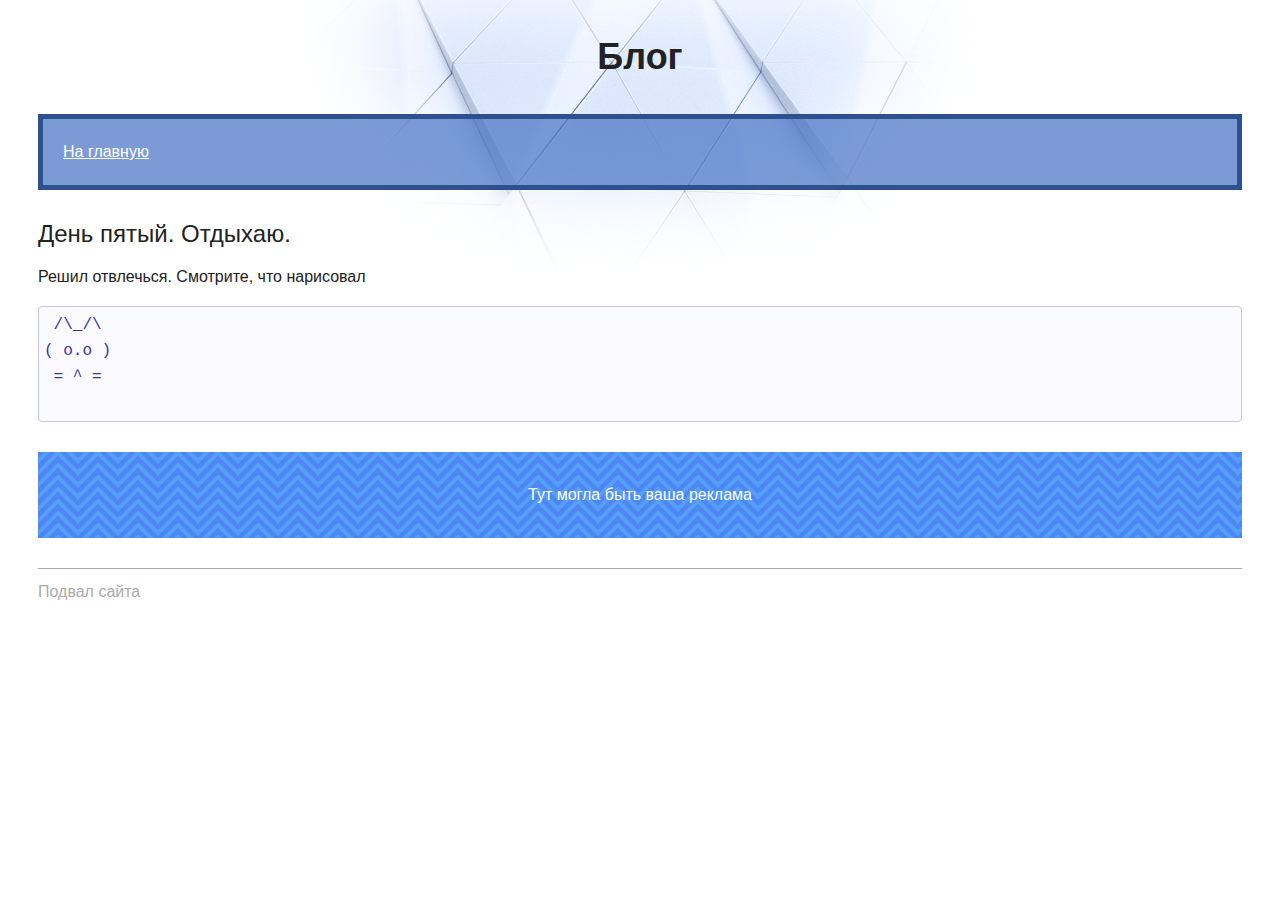
<file: source/Блог начинающего верстальщика/day-5.html>
<!DOCTYPE html>
<html lang="ru">
  <head>
    <meta charset="utf-8">
    <title>Сайт начинающего верстальщика</title>
    <link rel="stylesheet" href="style.css">
  </head>
  <body>
    <header>
      <p class="page-title">Блог</p>
      <nav class="blog-navigation">
        <a href="index.html">На главную</a>
      </nav>
    </header>
    <main>
      <article>
        <h1>День пятый. Отдыхаю.</h1>
        <p>Решил отвлечься. Смотрите, что нарисовал</p>

        <pre>
 /\_/\
( o.o )
 = ^ =
        </pre>
      </article>
      <aside class="partnership">
        Тут могла быть ваша реклама
      </aside>
    </main>
    <footer>
      Подвал сайта
    </footer>
  </body>
</html>
</file>
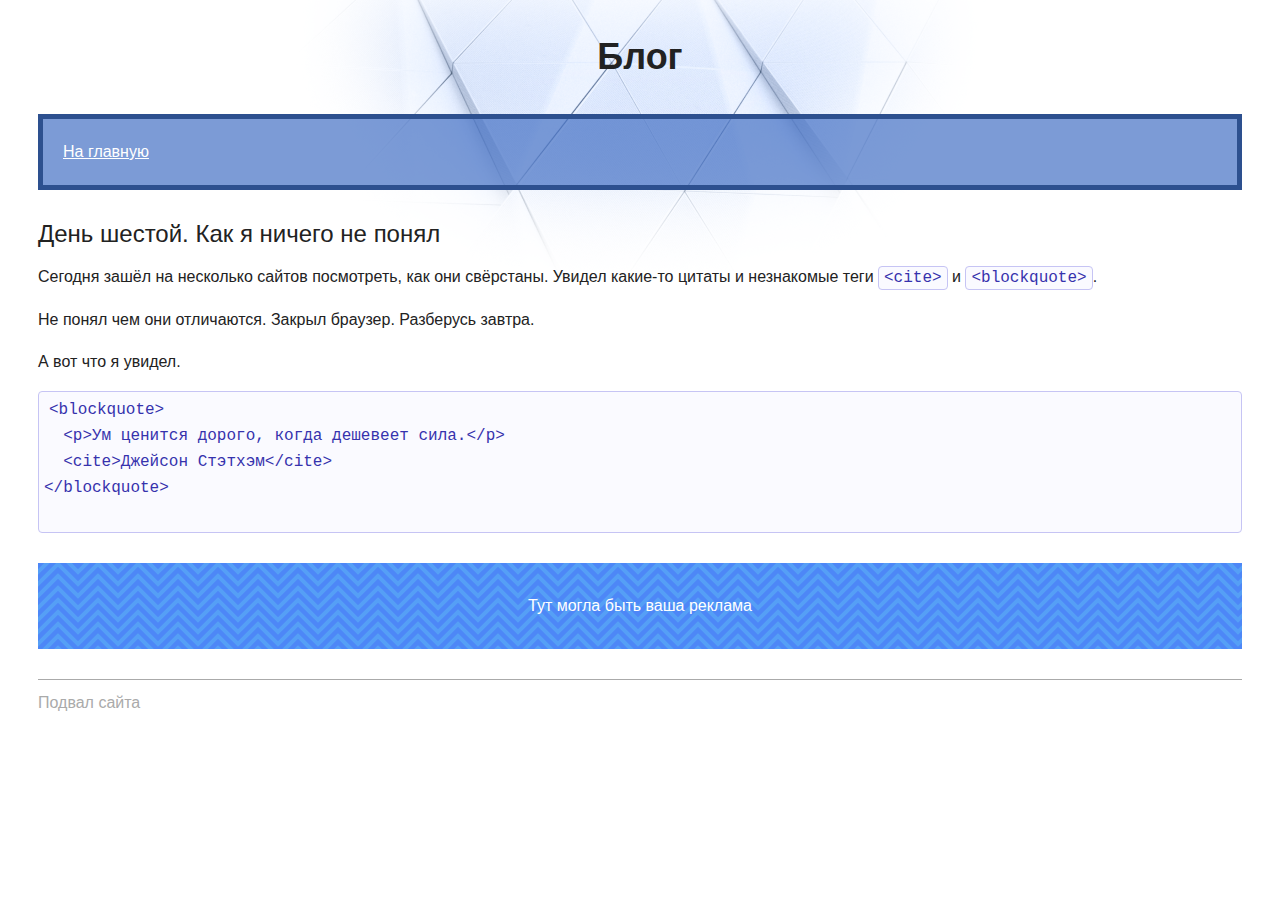
<file: source/Блог начинающего верстальщика/day-6.html>
<!DOCTYPE html>
<html lang="ru">
  <head>
    <meta charset="utf-8">
    <title>Сайт начинающего верстальщика</title>
    <link rel="stylesheet" href="style.css">
  </head>
  <body>
    <header>
      <p class="page-title">Блог</p>
      <nav class="blog-navigation">
        <a href="index.html">На главную</a>
      </nav>
    </header>
    <main>
      <article>
        <h1>День шестой. Как я ничего не понял</h1>
        <p>Сегодня зашёл на несколько сайтов посмотреть, как они свёрстаны. Увидел какие-то цитаты и незнакомые теги <code>&lt;cite&gt;</code> и <code>&lt;blockquote&gt;</code>.</p>
        <p>Не понял чем они отличаются. Закрыл браузер. Разберусь завтра.</p>
        <p>А вот что я увидел.</p>
       <pre><code>&lt;blockquote&gt;
  &lt;p&gt;Ум ценится дорого, когда дешевеет сила.&lt;/p&gt;
  &lt;cite&gt;Джейсон Стэтхэм&lt;/cite&gt;
&lt;/blockquote&gt;
     </code></pre>
      </article>
      <aside class="partnership">
        Тут могла быть ваша реклама
      </aside>
    </main>
    <footer>
      Подвал сайта
    </footer>
  </body>
</html>
</file>
<file: style.css>
body {
  position: relative;
  margin: 0;
  min-width: 1408px;
  font-family: "Montserrat", "Helvetica", "Arial", sans-serif;
  font-size: 16px;
  line-height: 32px;
  color: #f2f2f2;
  background-color: #141530;
  background-image: url("img/pattern-lines-hero.svg");
  background-position: center;
}

.container {
  max-width: 1408px;
  margin: 0 auto;
  padding: 0 16px;
}

.page-header {
  margin: 0;
  padding: 40px 0;
}

.page-header a,
.page-footer a {
  position: relative;
  margin-right: 64px;
  padding-bottom: 10px;
  padding-top: 9px;
  font-weight: 500;
  text-decoration: none;
  background-repeat: no-repeat;
  background-position: left;
  color: inherit;
}

.page-header a:focus,
.page-header a:hover,
.page-footer a:focus,
.page-footer a:hover {
  color: #f9dd79;
}

.page-header a::after,
.page-footer a::after {
  position: absolute;
  content: "";
  bottom: 0;
  left: 0;
  width: 0;
  height: 2px;
  background-color: #f9dd79;
  transition: width 200ms;
}

.page-header a:hover::after,
.page-footer a:hover::after {
  width: 100%;
}

.header-email,
.footer-email {
  padding-left: 28px;
  background-image: url("img/icon-email.svg");
}

.header-email:focus,
.header-email:hover,
.footer-email:focus,
.footer-email:hover {
  background-image: url("img/icon-email-alt.svg");
}

.header-phone,
.footer-phone {
  padding-left: 21px;
  background-image: url("img/icon-phone.svg");
}

.header-phone:focus,
.header-phone:hover,
.footer-phone:focus,
.footer-phone:hover {
  background-image: url("img/icon-phone-alt.svg");
}

.page-header a:active,
.page-footer a:active {
  opacity: 0.5;
}

.hero-image {
  position: relative;
  padding-top: 200px;
  height: 798px;
  background-image: url("img/bg-html.png");
  background-repeat: no-repeat;
  background-position-x: center;
  background-position-y: 48px;
}

.hero-image .container {
  display: flex;
  flex-direction: column;
}

.hero-image::before {
  position: absolute;
  content: "";
  top: 24px;
  left: calc(50vw - 32px);
  width: 800px;
  height: 800px;
  background-image: url("img/hero-image.svg");
  background-repeat: no-repeat;
}

.hero-image::after {
  position: absolute;
  content: "";
  height: 200px;
  width: 100%;
  bottom: 0;
  background-color: #0b0c23;
  background-image: url("img/bg-tags.svg");
  background-position: center;
  background-repeat: no-repeat;
  border-top: 2px solid #5053a8;
}

.heading {
  z-index: 1;
  order: 2;
  margin: 0 0 0 -10px;
  width: 815px;
  font-size: 96px;
  line-height: 112px;
  font-weight: 500;
}

.hero-image p {
  z-index: 1;
  order: 1;
  margin: 0;
  padding: 32px 0;
  padding-bottom: 16px;
  font-size: 32px;
  line-height: 48px;
  color: #f9dd79;
}

.intro,
.portfolio {
  background-color: #141530;
  background-image: url("img/pattern-lines.svg");
  background-repeat: repeat-y;
  background-position-x: center;
}

.intro {
  padding-top: 160px;
  padding-bottom: 120px;
  min-height: 828px;
}

.subheading {
  margin: 0 0 100px;
  text-align: center;
  font-size: 72px;
  line-height: 88px;
  font-weight: 500;
  color: #f9dd79;
}

.intro .container {
  position: relative;
}

.user-image {
  position: absolute;
  margin: 0;
}

.user-image img {
  width: 640px;
  height: 640px;
  object-fit: cover;
}

.intro .container div {
  margin-left: 720px;
  margin-bottom: 56px;
}

.intro h3,
.portfolio h3 {
  margin: 0 0 16px;
  font-size: 32px;
  line-height: 40px;
  font-weight: 500;
}

.intro p {
  margin: 0;
  z-index: 2;
}

.skills {
  margin-bottom: 0;
}

.skills h3 {
  margin-bottom: 40px;
}

.skills-list {
  margin: 0;
  padding: 0;
}

.skills-list dt {
  margin: 0 0 8px;
  padding-left: 46px;
  height: 36px;
  font-size: 24px;
  letter-spacing: 1px;
  background-repeat: no-repeat;
  background-position: left;
}

.skill-html {
  background-image: url("img/icon-html.svg");
}

.skill-css {
  background-image: url("img/icon-css.svg");
}

.level {
  margin: 0 0 40px;
  height: 24px;
  text-align: right;
  background-color: #0b0c23;
  box-shadow: inset 0 0 12px #070716;
  border-radius: 12px;
  overflow: hidden;
}

.skills .level div {
  margin: 0;
  height: 24px;
  letter-spacing: 1px;
  line-height: 26px;
  background-color: #5053a8;
  background-image: url("img/progress-pattern.svg");
}

.portfolio {
  margin: 0;
  padding-bottom: 160px;
}

.projects {
  margin: 0;
  padding: 0;
  list-style: none;
}

.projects li {
  position: relative;
  min-height: 256px;
  margin: 0 0 100px;
  padding-left: 528px;
}

.project-image {
  position: ralative;
  top: 0;
  left: 0;
  margin: 0 0 12px;
  text-align: center;
}

.project-image img {
  width: 940px;
  height: 520px;
  object-fit: cover;
}

.projects p {
  margin: 0 0 32px;
}

.button {
  margin: 0;
  padding: 8px 24px;
  display: inline-block;
  vertical-align: baseline;
  font-size: 14px;
  font-weight: 500;
  letter-spacing: 1px;
  text-decoration: none;
  text-transform: uppercase;
  color: #0b0c23;
  background-color: #f9dd79;
  box-shadow: 0 4px 16px rgba(249, 221, 121, 0.4);
  border-radius: 24px;
  transition: background-color 100ms, box-shadow 100ms;
}

.button:focus,
.button:hover {
  background-color: #f9e7a8;
  box-shadow: 0 4px 32px rgba(249, 221, 121, 0.6);
}

.button:active {
  background-color: #b69e4b;
  box-shadow: none;
}

.page-footer {
  padding: 40px 0;
  background-color: #212349;
}
</file>
<file: source/Блог начинающего верстальщика/style.css>
body {
  padding: 0 30px;
  font-size: 16px;
  line-height: 26px;
  font-family: "Arial", sans-serif;
  color: #222222;

  background: #ffffff url("img/bg-page.png") no-repeat top center;
}

h1 {
  font-weight: 400;
  font-size: 24px;
  line-height: normal;
}

h2 {
  font-size: 20px;
  line-height: normal;
}

aside {
  margin: 20px 0;
  color: #c4c4c4;
}

pre,
code {
  background-color: #fafaff;
  border: 1px solid #c6c4f4;
  border-radius: 4px;
  color: #3632ad;
  font-family: "Courier New", "Courier", monospace;
}

pre {
  padding: 5px;
}

code {
  padding: 2px 5px;
}

pre code {
  background-color: transparent;
  border-radius: 0;
  border: none;
}


blockquote {
  padding-left: 14px;
  border-left: 2px solid #6a2cce;

  color: #6a2cce;
}

cite {
  color: #222222;
}

time {
  color: #6a2cce;
}

a[href] {
  color: #0099ef;
  text-decoration: underline;
}

del {
  color: #ff4400;
}

ins {
  color: rgb(105, 178, 83);
}

del,
ins {
  text-decoration: none;
}

em,
i {
  font-style: normal;
}

.avatar {
  border-radius: 50%;
}

.avatar-container {
  text-align: center;
}

.blog-navigation {
  margin-bottom: 30px;
  padding: 20px;

  background-color: rgba(68, 112, 196, 0.7);
  border: 5px solid #2d508f;

  color: #ffffff;
}

.blog-navigation h2 {
  margin-top: 0;
}

.blog-navigation ul {
  list-style: none;
  padding-left: 0;
}

.blog-navigation li {
  margin-bottom: 5px;
}

.blog-navigation a {
  color: #ffffff;
}

.skills dd {
  margin: 0;
  margin-bottom: 10px;

  background-color: #e8e8e8;
}

.skills-level {
  font-size: 12px;
  text-align: center;
  color: #ffffff;
  background-color: #4470c4;
}

.skills-level-ok {
  background-color: #47bb52;
}

.days {
  list-style: none;
  padding-left: 0;
}

figure {
  margin-left: 0;
  margin-right: 0;
}

figure img {
  vertical-align: middle;
  border: 8px solid rgb(202, 224, 248);
}

figcaption {
  width: 502px;
  padding-bottom: 8px;
  font-size: 12px;
  letter-spacing: 0.02em;
  font-style: italic;
  text-align: center;
  background-color: rgb(202, 224, 248);
}

.pagination a {
  display: inline-block;
  margin-right: 30px;
  margin-bottom: 15px;
}

.pagination {
  text-align: center;
  color: #888888;
}

.danger-text {
  color: #ff4400;
}

.danger-block {
  padding: 5px 10px;
  background-color: #ffd0bf;
}

.no-danger-block {
  padding: 5px 10px;
  background-color: #c6f5f0;
}

footer {
  margin-top: 30px;
  padding-top: 10px;
  color: #aaaaaa;
  border-top: 1px solid #aaaaaa;
}

.page-title {
  font-weight: bold;
  font-size: 36px;
  line-height: 42px;
  font-family: "Verdana", sans-serif;
  text-align: center;
}

.partnership {
  margin: 30px 0;
  padding: 30px;
  text-align: center;
  color: #ffffff;
  background-color: #4a87fa;
  background-image: url("img/bg-partnership.svg");
}

.underline {
  text-decoration: underline;
}

.line-through {
  text-decoration: line-through;
}

.overline {
  text-decoration: overline;
}

.italic {
  font-style: italic;
}
</file>
<file: source/Домашня робота 1.1/style.css>
body {
  padding: 0;
  font-family: "Arial", sans-serif;
  font-size: 14px;
  line-height: 18px;
  color: #ffffff;
  background: #ffffff url("img/keks-background-dark.jpg") no-repeat 50% 0;
}

h1 {
  width: 260px;
  font-family: "Georgia", serif;
  font-size: 36px;
  line-height: 36px;
}

h2 {
  padding-bottom: 12px;
  border-bottom: 1px solid #cccccc;
}

.site-header {
  margin-bottom: 30px;
}

.skills-item {
  margin-bottom: 15px;
  padding-left: 20px;
  border-left: 10px solid #c4c4c4;
  color: #777777;
}

.standart {
  border-color: #ffc5b3;
  color: #aaaaaa;
}

/* Добавьте правило ниже */

.vip {
  border-color: #ff5a26;
  color: #ffffff;
}

.container {
  width: 480px;
  margin: 0 auto;
}

.site-header img {
  display: block;
  margin: 0 auto;
}

.features {
  margin-bottom: 30px;
}

.features p {
  display: inline-block;
  vertical-align: top;
  width: 30%;
  margin: 0 5px;
  text-align: center;
  background-repeat: no-repeat;
  background-position: center top;
}

.feature-kitten {
  padding-top: 60px;
  background-image: url("img/bottle.svg");
}

.feature-cat {
  padding-top: 60px;
  background-image: url("img/cat.svg");
}

.feature-train {
  padding-top: 60px;
  background-image: url("img/whistle.svg");
}

.skills-list {
  padding: 0;
  list-style: none;
}

.site-footer {
  display: flex;
  justify-content: space-between;
  color: #999999;
}
</file>
